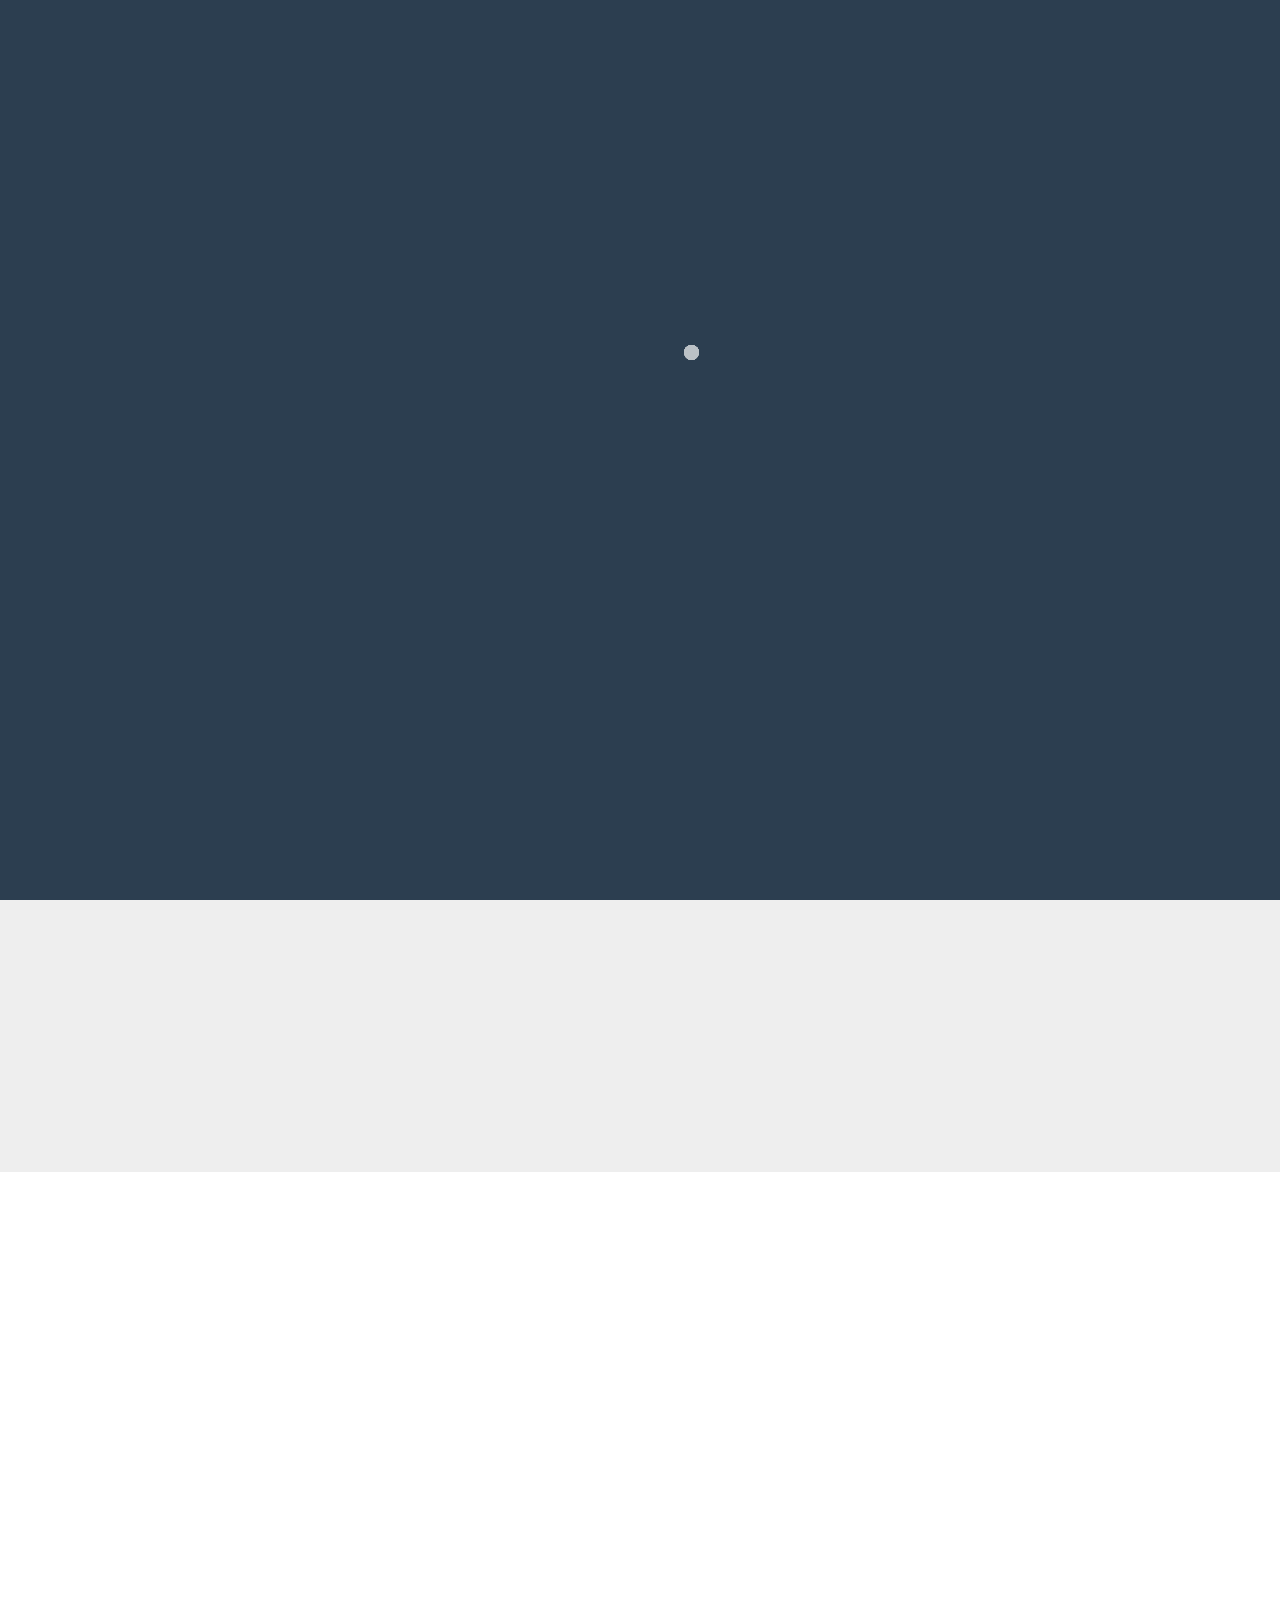
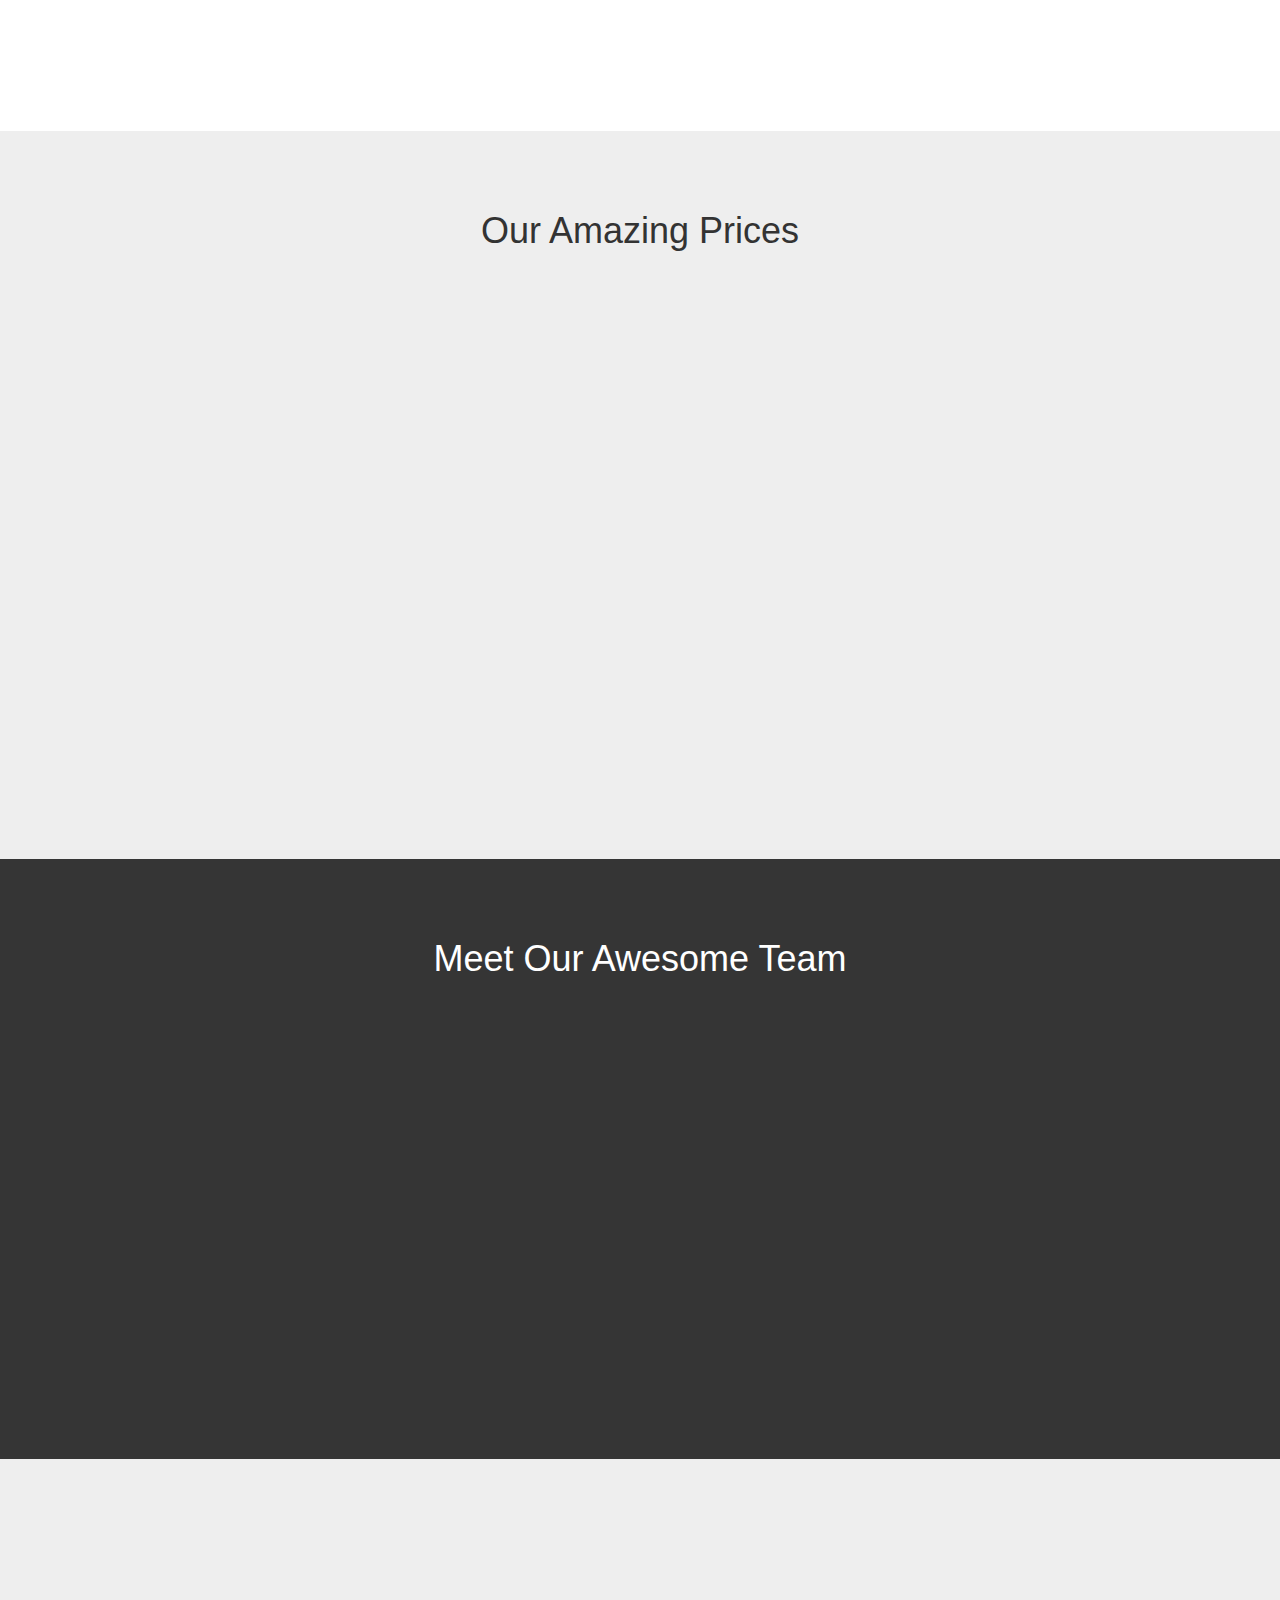
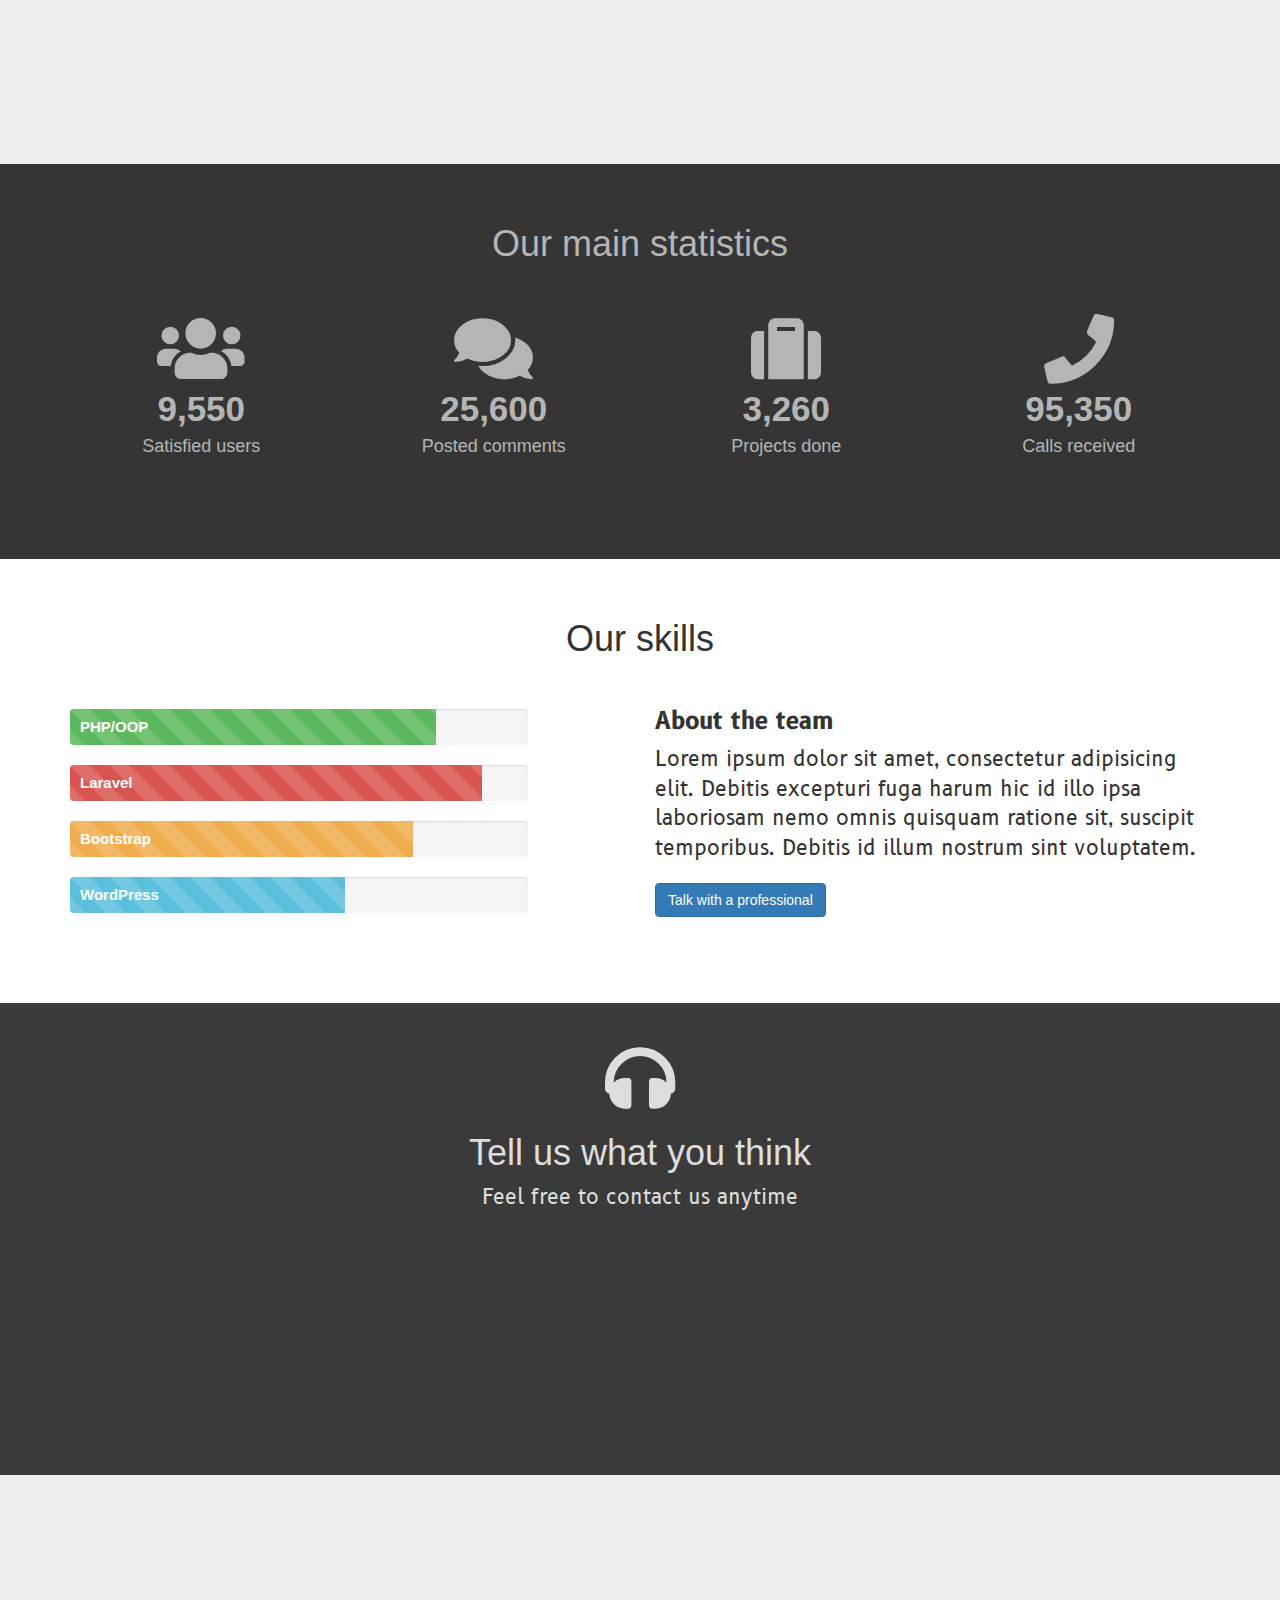
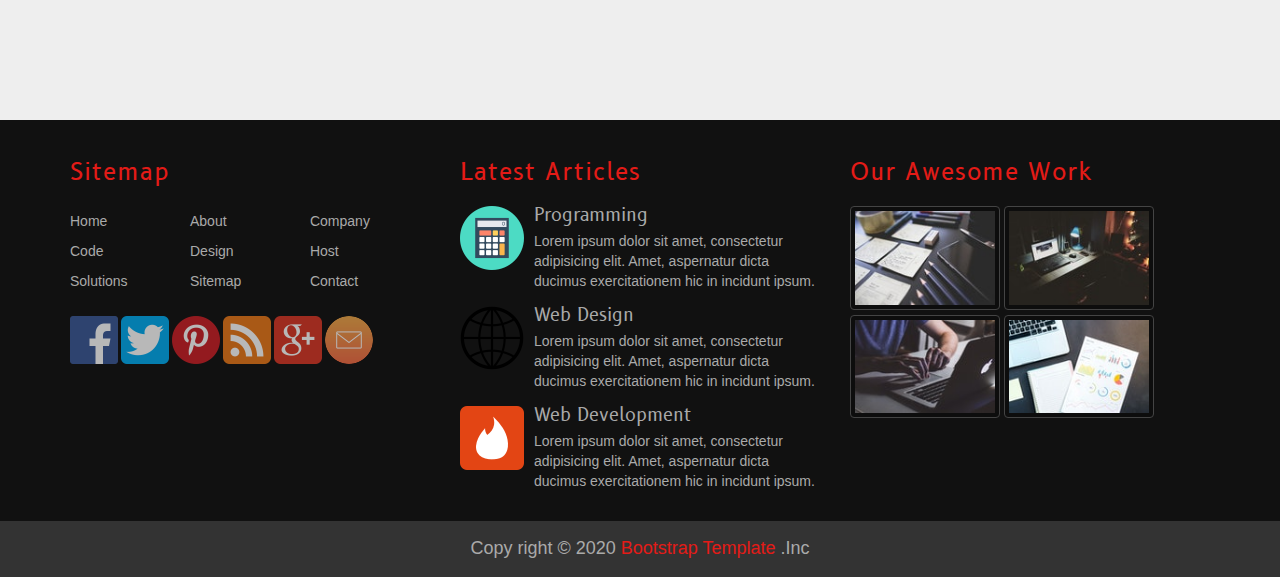
<file: index.html>
<!DOCTYPE html>
<html lang="en">
<head>
    <meta charset="UTF-8">
    <!--    IE compatibility meta-->
    <meta http-equiv="X-UA-Compatible" content="IE=edge">
    <!--    First mobile meta-->
    <meta name="viewport" content="width=device-width, initial-scale=1">
    <title>Home</title>
    <script src="js/html5shiv.min.js"></script>
    <script src="js/respond.min.js"></script>
    <link rel="stylesheet" href="css/bootstrap.css">
    <link rel="stylesheet" href="fontawesome-free-5.14.0-web/css/all.min.css">
    <link rel="stylesheet" href="css/styles.css">
<!--    <link rel="stylesheet" href="css/bootstrap-rtl.css">-->
    <link rel="stylesheet" href="css/default_theme.css">
    <link rel="stylesheet" href="css/hover.css">
    <link rel="stylesheet" href="css/animate.css">
    <link rel="stylesheet" href="https://fonts.googleapis.com/css2?family=B612&display=swap">
</head>
<body>

<!-- Start Section Tool Box-->

<section class="option-box">
    <div class="color-option">
        <h4>Color Options</h4>
        <ul class="list-unstyled">
            <li data-value="css/default_theme.css"></li>
            <li data-value="css/purple_theme.css"></li>
            <li data-value="css/blue_theme.css"></li>
            <li data-value="css/yellow_theme.css"></li>
        </ul>
    </div>
    <i class="fa fa-palette fa-3x gear-check"></i>
</section>

<!-- End Section Tool Box-->

<!-- Start our nav bar -->
<nav class="navbar navbar-inverse navbar-fixed-top">
    <div class="container">
        <!-- Brand and toggle get grouped for better mobile display -->
        <div class="navbar-header">
            <button type="button" class="navbar-toggle collapsed" data-toggle="collapse"
                    data-target="#ournavbar" aria-expanded="false">
                <span class="sr-only">Toggle navigation</span>
                <span class="icon-bar"></span>
                <span class="icon-bar"></span>
                <span class="icon-bar"></span>
            </button>
            <a class="navbar-brand hvr-grow-rotate" href="#">Abdo <span>Inc.</span></a>
        </div>
        <!-- Collect the nav links, forms, and other content for toggling -->
        <div class="collapse navbar-collapse" id="ournavbar">
            <ul class="nav navbar-nav navbar-right">
                <li class="active"><a href="#">Home<span class="sr-only">(current)</span></a></li>
                <li><a href="about.html">About</a></li>
                <li><a href="faq.html">FAQ</a></li>
                <li class="dropdown">
                    <a href="#" class="dropdown-toggle" data-toggle="dropdown" role="button" aria-haspopup="true"
                       aria-expanded="false">Services<span class="caret"></span></a>
                    <ul class="dropdown-menu">
                        <li><a href="#">Programming</a></li>
                        <li><a href="#">Web Design</a></li>
                        <li><a href="#">Desktop</a></li>
                        <li role="separator" class="divider"></li>
                        <li><a href="#">Web Hosting</a></li>
                    </ul>
                </li>
                <li><a href="#">Map</a></li>
                <li><a href="#">Contact</a></li>
            </ul>
        </div>
    </div>
</nav>
<!-- End our nav bar -->

<!-- Start Carousel -->
<div id="myslider" class="carousel slide hidden-xs" data-ride="carousel">
    <!-- Indicators -->
    <ol class="carousel-indicators hidden-xs">
        <li data-target="#myslider" data-slide-to="0" class="active"></li>
        <li data-target="#myslider" data-slide-to="1"></li>
        <li data-target="#myslider" data-slide-to="2"></li>
        <li data-target="#myslider" data-slide-to="3"></li>
    </ol>

    <div class="carousel-inner" role="listbox">
        <div class="item active">
            <img src="images/1.jpg" width="1920" height="500" alt="Pic 1">
            <div class="carousel-caption hidden-xs">
                <h1>Programming</h1>
                <p class="lead">Lorem ipsum dolor sit amet, consectetur adipisicing elit. Eveniet pariatur, placeat
                    quibusdam ratione
                    reiciendis vero. Ad alias culpa facere ipsam molestiae nihil nisi, quas qui. Amet distinctio illum
                    ipsum nostrum? Lorem ipsum dolor sit amet, consectetur adipisicing elit. Culpa debitis error
                    nesciunt praesentium rem! Adipisci cumque debitis dignissimos ipsa ipsam maxime nesciunt possimus,
                </p>
            </div>
        </div>
        <div class="item">
            <img src="images/2.jpg" width="1920" height="500" alt="Pic 2">
            <div class="carousel-caption hidden-xs">
                <h1>Web Design</h1>
                <p class="lead">Lorem ipsum dolor sit amet, consectetur adipisicing elit. Eveniet pariatur, placeat
                    quibusdam ratione
                    reiciendis vero. Ad alias culpa facere ipsam molestiae nihil nisi, quas qui. Amet distinctio illum
                    ipsum nostrum? Lorem ipsum dolor sit amet, consectetur adipisicing elit. Culpa debitis error
                    nesciunt praesentium rem! Adipisci cumque debitis dignissimos ipsa ipsam maxime nesciunt possimus,
                </p>
            </div>
        </div>
        <div class="item">
            <img src="images/3.jpg" width="1920" height="500" alt="Pic 3">
            <div class="carousel-caption hidden-xs">
                <h1>Desktop</h1>
                <p class="lead">Lorem ipsum dolor sit amet, consectetur adipisicing elit. Eveniet pariatur, placeat
                    quibusdam ratione
                    reiciendis vero. Ad alias culpa facere ipsam molestiae nihil nisi, quas qui. Amet distinctio illum
                    ipsum nostrum? Lorem ipsum dolor sit amet, consectetur adipisicing elit. Culpa debitis error
                    nesciunt praesentium rem! Adipisci cumque debitis dignissimos ipsa ipsam maxime nesciunt possimus,
                </p>
            </div>
        </div>
        <div class="item">
            <img src="images/4.jpg" width="1920" height="500" alt="Pic 4">
            <div class="carousel-caption hidden-xs">
                <h1>Web Hosting</h1>
                <p class="lead">Lorem ipsum dolor sit amet, consectetur adipisicing elit. Eveniet pariatur, placeat
                    quibusdam ratione
                    reiciendis vero. Ad alias culpa facere ipsam molestiae nihil nisi, quas qui. Amet distinctio illum
                    ipsum nostrum? Lorem ipsum dolor sit amet, consectetur adipisicing elit. Culpa debitis error
                    nesciunt praesentium rem! Adipisci cumque debitis dignissimos ipsa ipsam maxime nesciunt possimus,
                </p>
            </div>
        </div>
    </div>
    <a class="left carousel-control" href="#myslider" role="button" data-slide="prev">
        <span class="glyphicon glyphicon-chevron-left" aria-hidden="true"></span>
        <span class="sr-only">Previous</span>
    </a>
    <a class="right carousel-control" href="#myslider" role="button" data-slide="next">
        <span class="glyphicon glyphicon-chevron-right" aria-hidden="true"></span>
        <span class="sr-only">Next</span>
    </a>
</div>
<!-- End Carousel -->

<!-- Start section about -->

<section class="about text-center wow animate__bounceIn" data-wow-duration="2s" data-wow-offset="300"
         data-wow-iteration="5">
    <div class="container">
        <h1>Meet out template <span>Abdo Inc.</span></h1>
        <p class="lead">Hello let me introduce our new template Abdo Inc. created with all the love with <strong>bootstrap</strong>
            3.3.7</p>
    </div>
</section>

<!-- End section about -->

<!-- End section features -->

<section class="features text-center">
    <div class="container">
        <h2 class="h1">Our Features</h2>
        <div class="row">

            <div class="col-md-3 col-sm-6 col-xs-12 ">

                <div class="feat hvr-wobble-horizontal wow animate__bounceInLeft" data-wow-duration="2s"
                     data-wow-offset="200">
                    <span class="glyphicon glyphicon-ok" aria-hidden="true"></span>
                    <h4>100% responsive</h4>
                    <p>Lorem ipsum dolor sit amet, consectetur adipisicing elit. Aliquam architecto assumenda
                        dignissimos dolore eius ipsa, molestiae nisi nostrum obcaecati, praesentium ut veritatis.</p>
                </div>

            </div>

            <div class="col-md-3 col-sm-6 col-xs-12 ">

                <div class="feat hvr-buzz wow animate__bounceInUp" data-wow-duration="2s" data-wow-offset="200">
                    <span class="glyphicon glyphicon-thumbs-up" aria-hidden="true"></span>
                    <h4>Retina ready</h4>
                    <p>Lorem ipsum dolor sit amet, consectetur adipisicing elit. Aliquam architecto assumenda
                        dignissimos dolore eius ipsa, molestiae nisi nostrum obcaecati, praesentium ut veritatis.</p>
                </div>

            </div>

            <div class="col-md-3 col-sm-6 col-xs-12">

                <div class="feat wow animate__bounceInDown" data-wow-duration="2s" data-wow-offset="200">
                    <span class="glyphicon glyphicon-eye-open" aria-hidden="true"></span>
                    <h4>Awesome display</h4>
                    <p>Lorem ipsum dolor sit amet, consectetur adipisicing elit. Aliquam architecto assumenda
                        dignissimos dolore eius ipsa, molestiae nisi nostrum obcaecati, praesentium ut veritatis.</p>
                </div>

            </div>

            <div class="col-md-3 col-sm-6 col-xs-12 ">

                <div class="feat wow animate__bounceInRight" data-wow-duration="2s" data-wow-offset="200">
                    <span class="glyphicon glyphicon-pencil" aria-hidden="true"></span>
                    <h4>Well documented</h4>
                    <p>Lorem ipsum dolor sit amet, consectetur adipisicing elit. Aliquam architecto assumenda
                        dignissimos dolore eius ipsa, molestiae nisi nostrum obcaecati, praesentium ut veritatis.</p>
                </div>

            </div>
        </div>
    </div>
</section>

<!-- End section features -->

<!-- Start section Testimonials -->

<section class="testimonials text-center wow animate__flipInY" data-wow-duration="1s" data-wow-offset="400">

    <!-- start container -->

    <div class="container">
        <h2 class="h1">What our clients say </h2>

        <!-- Start Testimonials Carousel -->
        <div id="carousel_testimonials" class="carousel slide" data-ride="carousel">

            <div class="carousel-inner" role="listbox">
                <div class="item active">
                    <p class="lead">Lorem ipsum dolor sit amet, consectetur adipisicing elit. Eveniet pariatur, placeat
                        quibusdam ratione
                        reiciendis vero. Ad alias culpa facere ipsam molestiae nihil nisi, quas qui. Amet distinctio
                        illum
                        ipsum nostrum? Lorem ipsum dolor sit amet, consectetur adipisicing elit. Culpa debitis error
                        nesciunt praesentium rem! Adipisci cumque debitis dignissimos ipsa ipsam maxime nesciunt
                        possimus,
                    </p>
                    <span>Mostafa Hassan</span>
                </div>

                <div class="item">
                    <p class="lead">Lorem ipsum dolor sit amet, consectetur adipisicing elit. Eveniet pariatur, placeat
                        quibusdam ratione
                        reiciendis vero. Ad alias culpa facere ipsam molestiae nihil nisi, quas qui. Amet distinctio
                        illum
                        ipsum nostrum? Lorem ipsum dolor sit amet, consectetur adipisicing elit. Culpa debitis error
                        nesciunt praesentium rem! Adipisci cumque debitis dignissimos ipsa ipsam maxime nesciunt
                        possimus,</p>
                    <span>Omar Ashraf</span>

                </div>
                <div class="item">
                    <p class="lead">Lorem ipsum dolor sit amet, consectetur adipisicing elit. Eveniet pariatur, placeat
                        quibusdam ratione
                        reiciendis vero. Ad alias culpa facere ipsam molestiae nihil nisi, quas qui. Amet distinctio
                        illum
                        ipsum nostrum? Lorem ipsum dolor sit amet, consectetur adipisicing elit. Culpa debitis error
                        nesciunt praesentium rem! Adipisci cumque debitis dignissimos ipsa ipsam maxime nesciunt
                        possimus,</p>
                    <span>Khaled Mahmoud</span>

                </div>
                <div class="item">
                    <p class="lead">Lorem ipsum dolor sit amet, consectetur adipisicing elit. Eveniet pariatur, placeat
                        quibusdam ratione
                        reiciendis vero. Ad alias culpa facere ipsam molestiae nihil nisi, quas qui. Amet distinctio
                        illum
                        ipsum nostrum? Lorem ipsum dolor sit amet, consectetur adipisicing elit. Culpa debitis error
                        nesciunt praesentium rem! Adipisci cumque debitis dignissimos ipsa ipsam maxime nesciunt
                        possimus,</p>
                    <span>Sameh Galal</span>

                </div>
            </div>

            <!-- Indicators -->
            <ol class="carousel-indicators">
                <li data-target="#carousel_testimonials" data-slide-to="0" class="active">
                    <img src="images/avatar%201.png" width="74" height="74" alt="Mostafa">
                </li>
                <li data-target="#carousel_testimonials" data-slide-to="1">
                    <img src="images/avatar%202.png" width="74" height="74" alt="Omar">

                </li>
                <li data-target="#carousel_testimonials" data-slide-to="2">
                    <img src="images/avatar%203.jpg" width="74" height="74" alt="Khaled">

                </li>
                <li data-target="#carousel_testimonials" data-slide-to="3">
                    <img src="images/avatar%204.png" width="74" height="74" alt="Sameh">

                </li>
            </ol>
        </div> <!-- End Testimonials Carousel -->
    </div> <!-- End Container -->
</section>

<!-- End section Testimonials -->


<!-- Start section Price Table -->

<section class="price_table text-center">

    <div class="container">

        <h2 class="h1">Our Amazing Prices</h2>

        <div class="row" style="overflow: hidden">

            <div class="col-md-3 col-sm-6 col-xs-12 col-sm-6 col-xs-12 col-sm-6 col-xs-12">
                <div class="price_box wow animate__fadeInUp" data-wow-duration="2s" data-wow-offset="400">
                    <h2 class="text-primary">Hosting</h2>
                    <p class="center-block">$40</p>
                    <ul class="list-unstyled">
                        <li>Space: 30GB</li>
                        <li>Email : 20</li>
                        <li>Ips : 2 IP</li>
                        <li>Databases : 10</li>
                        <li>FTP Accounts : 5</li>
                    </ul>
                    <a class="btn btn-primary" href="">Order Now</a>
                </div>
            </div>

            <div class="col-md-3 col-sm-6 col-xs-12 col-sm-6 col-xs-12 col-sm-6 col-xs-12">
                <div class="price_box wow animate__fadeInDown" data-wow-duration="2s" data-wow-offset="400">
                    <h2 class="text-success">VPS</h2>
                    <p class="center-block">$50</p>
                    <ul class="list-unstyled">
                        <li>Space: 50GB</li>
                        <li>Email : 40</li>
                        <li>Ips : 5 IP</li>
                        <li>Databases : 20</li>
                        <li>FTP Accounts : 10</li>
                    </ul>
                    <a class="btn btn-success" href="">Order Now</a>
                </div>
            </div>

            <div class="col-md-3 col-sm-6 col-xs-12 col-sm-6 col-xs-12 col-sm-6 col-xs-12">
                <div class="price_box wow animate__fadeInUp" data-wow-duration="2s" data-wow-offset="400">
                    <h2 class="text-info">Dedicated</h2>
                    <p class="center-block">$70</p>
                    <ul class="list-unstyled">
                        <li>Space: 80GB</li>
                        <li>Email : 40</li>
                        <li>Ips : 8</li>
                        <li>Databases : 30</li>
                        <li>FTP Accounts : 20</li>
                    </ul>
                    <a class="btn btn-info" href="">Order Now</a>
                </div>
            </div>

            <div class="col-md-3 col-sm-6 col-xs-12 col-sm-6 col-xs-12 col-sm-6 col-xs-12">
                <div class="price_box wow animate__fadeInDown" data-wow-duration="2s" data-wow-offset="400">
                    <h2 class="text-danger">Cloud</h2>
                    <p class="center-block">$90</p>
                    <ul class="list-unstyled">
                        <li>Space: 90GB</li>
                        <li>Email : 20</li>
                        <li>Ips : 10 IP</li>
                        <li>Databases : 50</li>
                        <li>FTP Accounts : 50</li>
                    </ul>
                    <a class="btn btn-danger" href="">Order Now</a>
                </div>
            </div>

        </div>


    </div>

</section>

<!-- End section Price Table -->

<!-- Start section Our Team -->

<section class="our_team text-center">
    <div class="team">
        <div class="container">
            <h2 class="h1">Meet Our Awesome Team</h2>
            <div class="row">
                <div class="col-md-3 col-sm-6 col-xs-12 col-sm-6 col-xs-12">
                    <div class="person wow animate__pulse" data-wow-duration="1.5s" data-wow-offset="400">
                        <img class="img-circle" src="images/closeup.jpg" width="200" height="200" alt="closeup Coyer">
                        <h3>closeup Coyer</h3>
                        <p>Lorem ipsum dolor sit amet, consectetur adipisicing elit. Aperiam corporis</p>
                        <i class="fab fa-facebook-square fa-lg"></i>
                        <i class="fab fa-google-plus-square fa-lg"></i>
                        <i class="fab fa-twitter-square fa-lg"></i>
                        <i class="fab fa-youtube-square fa-lg"></i>
                    </div>
                </div>
                <div class="col-md-3 col-sm-6 col-xs-12 col-sm-6 col-xs-12">
                    <div class="person wow animate__pulse" data-wow-duration="1.5s" data-wow-offset="400">
                        <img class="img-circle" src="images/shady.jpg" width="200" height="200" alt="shady Srour">
                        <h3>shady Srour</h3>
                        <p>Lorem ipsum dolor sit amet, consectetur adipisicing elit. Aperiam corporis</p>
                        <i class="fab fa-facebook-square fa-lg"></i>
                        <i class="fab fa-google-plus-square fa-lg"></i>
                        <i class="fab fa-twitter-square fa-lg"></i>
                        <i class="fab fa-youtube-square fa-lg"></i>
                    </div>
                </div>
                <div class="col-md-3 col-sm-6 col-xs-12 col-sm-6 col-xs-12">
                    <div class="person wow animate__pulse" data-wow-duration="1.5s" data-wow-offset="400">
                        <img class="img-circle" src="images/scarlett.jpg" width="200" height="200"
                             alt="scarlett johanson">
                        <h3>scarlett johanson</h3>
                        <p>Lorem ipsum dolor sit amet, consectetur adipisicing elit. Aperiam corporis</p>
                        <i class="fab fa-facebook-square fa-lg"></i>
                        <i class="fab fa-google-plus-square fa-lg"></i>
                        <i class="fab fa-twitter-square fa-lg"></i>
                        <i class="fab fa-youtube-square fa-lg"></i>
                    </div>
                </div>
                <div class="col-md-3 col-sm-6 col-xs-12 col-sm-6 col-xs-12">
                    <div class="person wow animate__pulse" data-wow-duration="1.5s" data-wow-offset="400">
                        <img class="img-circle" src="images/micheal.jpg" width="200" height="200" alt="micheal Angelo">
                        <h3>micheal Angelo</h3>
                        <p>Lorem ipsum dolor sit amet, consectetur adipisicing elit. Aperiam corporis</p>
                        <i class="fab fa-facebook-square fa-lg"></i>
                        <i class="fab fa-google-plus-square fa-lg"></i>
                        <i class="fab fa-twitter-square fa-lg"></i>
                        <i class="fab fa-youtube-square fa-lg"></i>
                    </div>
                </div>
            </div>
        </div>

    </div>
</section>

<!-- End section Our Team -->


<!-- Start section Subscribe -->

<section class="subscribe text-center" style="overflow: hidden">
    <div class="container wow animate__fadeInUp" data-wow-duration="1s" data-wow-offset="200">
        <h2 class="h1">Keep In Touch</h2>
        <p class="lead">Sign up for newsletter, Don't worry about spam we hate it too.</p>
        <form action="" class="form-inline">
            <input type="text" class="form-control input-lg" placeholder="Type your email">
            <button class="btn btn-danger btn-lg"><i class="fa fa-edit fa-lg"></i>Subscribe</button>
        </form>
    </div>
</section>


<!-- End section Subscribe -->


<!-- Start section Statistics -->

<section class="statistics text-center">
    <div class="data">
        <div class="container">
            <h2 class="h1">Our main statistics</h2>

            <div class="row">
                <div class="col-md-3 col-sm-6 col-xs-12">
                    <div class="stats">
                        <i class="fa fa-users fa-5x"></i>
                        <p>9,550</p>
                        <span>Satisfied users</span>
                    </div>
                </div>
                <div class="col-md-3 col-sm-6 col-xs-12">
                    <div class="stats">
                        <i class="fa fa-comments fa-5x"></i>
                        <p>25,600</p>
                        <span>Posted comments</span>
                    </div>
                </div>
                <div class="col-md-3 col-sm-6 col-xs-12">
                    <div class="stats">
                        <i class="fa fa-suitcase fa-5x"></i>
                        <p>3,260</p>
                        <span>Projects done</span>
                    </div>
                </div>
                <div class="col-md-3 col-sm-6 col-xs-12">
                    <div class="stats">
                        <i class="fa fa-phone fa-5x"></i>
                        <p>95,350</p>
                        <span>Calls received</span>
                    </div>
                </div>
            </div>
        </div>
    </div>
</section>

<!-- End section Statistics -->


<!-- Start section Our Skills -->

<section class="our-skills">
    <div class="container">
        <h2 class="text-center h1">Our skills</h2>
        <div class="row">
            <!-- Start Progress Skills -->
            <div class="col-md-5">
                <div class="skill-progress">
                    <div class="progress">
                        <div class="progressbar progress-bar-success progress-bar-striped" role="progressbar"
                             aria-valuenow="80" aria-valuemin="0" aria-valuemax="100" style="width: 80%">
                            PHP/OOP
                        </div>
                    </div>

                    <div class="progress">
                        <div class="progressbar progress-bar-danger progress-bar-striped" role="progressbar"
                             aria-valuenow="90" aria-valuemin="0" aria-valuemax="100" style="width: 90%">
                            Laravel
                        </div>
                    </div>

                    <div class="progress">
                        <div class="progressbar progress-bar-warning progress-bar-striped" role="progressbar"
                             aria-valuenow="75" aria-valuemin="0" aria-valuemax="100" style="width: 75%">
                            Bootstrap
                        </div>
                    </div>

                    <div class="progress">
                        <div class="progressbar progress-bar-info progress-bar-striped" role="progressbar"
                             aria-valuenow="60" aria-valuemin="0" aria-valuemax="100" style="width: 60%">
                            WordPress
                        </div>
                    </div>
                </div>
            </div>
            <!-- End Progress Skills -->

            <!-- Start Team info -->
            <div class="col-md-6 col-md-offset-1">
                <h3>About the team</h3>
                <p class="lead">Lorem ipsum dolor sit amet, consectetur adipisicing elit. Debitis excepturi fuga harum
                    hic id illo ipsa laboriosam nemo omnis quisquam ratione sit, suscipit temporibus. Debitis id illum
                    nostrum sint voluptatem.</p>
                <button type="button" class="btn btn-primary">Talk with a professional</button>
            </div>
            <!-- End Team info -->
        </div>
    </div>
</section>

<!-- End section Our Skills -->


<!-- Start Section Contact Us-->

<section class="contact-us text-center">
    <div class="fields">
        <div class="container">
            <div class="row">
                <i class="fa fa-headphones fa-5x"></i>
                <h2 class="h1">Tell us what you think</h2>
                <p class="lead"> Feel free to contact us anytime</p>

                <!--Start Contact Form-->
                <form action="" role="form">
                    <div class="col-md-6 wow animate__bounceInLeft" data-wow-duration="1s" data-wow-offset="300">
                        <div class="form-group">
                            <input type="text" class="form-control input-lg" placeholder="Username">
                        </div>

                        <div class="form-group">
                            <input type="text" class="form-control input-lg" placeholder="Email">
                        </div>

                        <div class="form-group">
                            <input type="text" class="form-control input-lg" placeholder="Phone">
                        </div>
                    </div>
                    <div class="col-md-6 wow animate__bounceInRight" data-wow-duration="1s" data-wow-offset="300">
                        <div class="form-group">
                            <textarea class="form-control input-lg" placeholder="Your message"></textarea>
                        </div>
                        <button type="button" class="bn btn-danger btn-lg btn-block">Contact Us</button>
                    </div>
                </form>

                <!--End Contact Form-->
            </div>
        </div>
    </div>
</section>

<!-- End Section Contact Us-->


<!-- Start Section Our Clients-->

<section class="our-clients">
    <div class="container">
        <div class="row">
            <ul class="list-unstyled">
                <li class="col-md-2 col-xs-4">
                    <img class="img-responsive center-block wow animate__bounceIn" src="images/our%20clients/cnn.png"
                         width="256" height="256" alt="cnn" data-wow-duration="1s"
                         data-wow-offset="200" data-wow-delay="0.5s">
                </li>
                <li class="col-md-2 col-xs-4">
                    <img class="img-responsive center-block wow animate__bounceIn" src="images/our%20clients/bbc.webp"
                         width="256" height="256" alt="wired"data-wow-duration="1s" data-wow-offset="200" data-wow-delay="1s"
                    >
                </li>
                <li class="col-md-2 col-xs-4">
                    <img class="img-responsive center-block wow animate__bounceIn" src="images/our%20clients/amazon.png"
                         width="256" height="256" alt="amazon" data-wow-duration="1s" data-wow-offset="200" data-wow-delay="1.5s"
                        >
                </li>
                <li class="col-md-2 col-xs-4">
                    <img class="img-responsive center-block wow animate__bounceIn" src="images/our%20clients/dell.png"
                         width="256" height="256" alt="dell" data-wow-duration="1s" data-wow-offset="200" data-wow-delay="2s"
                       >
                </li>
                <li class="col-md-2 col-xs-4">
                    <img class="img-responsive center-block wow animate__bounceIn" src="images/our%20clients/forbes.png"
                         width="256" height="256" alt="forbes" data-wow-duration="1s" data-wow-offset="200" data-wow-delay="2.5s"
                        >
                </li>
                <li class="col-md-2 col-xs-4">
                    <img class="img-responsive center-block wow animate__bounceIn" src="images/our%20clients/hbo.png"
                         width="256" height="256" alt="bbc" data-wow-duration="1s" data-wow-offset="200" data-wow-delay="3s"
                       >
                </li>
            </ul>
        </div>
    </div>
</section>

<!-- End Section Our Clients-->


<!-- Start Section Footer -->

<section class="footer">
    <div class="container">
        <div class="row">
            <div class="col-lg-4 col-md-6">
                <h3>Sitemap</h3>
                <ul class="list-unstyled three-columns">
                    <li>Home</li>
                    <li>About</li>
                    <li>Company</li>
                    <li>Code</li>
                    <li>Design</li>
                    <li>Host</li>
                    <li>Solutions</li>
                    <li>Sitemap</li>
                    <li>Contact</li>
                </ul>

                <ul class="list-unstyled social-links">
                    <li><img src="images/icons/facebook.png" width="48" height="48" alt="facebook"></li>
                    <li><img src="images/icons/twitter.png" width="48" height="48" alt="twitter"></li>
                    <li><img src="images/icons/pinterest.png" width="48" height="48" alt="pinterest"></li>
                    <li><img src="images/icons/rss.png" width="48" height="48" alt="rss"></li>
                    <li><img src="images/icons/googleplus.png" width="48" height="48" alt="googleplus"></li>
                    <li><img src="images/icons/email.png" width="48" height="48" alt="email"></li>
                </ul>

            </div>
            <div class="col-lg-4 col-md-6">
                <h3>Latest Articles</h3>
                <div class="media">
                    <div class="media-left">
                        <a href="#">
                            <img class="media-object" width="64" height="64" src="images/articles/calculator.png"
                                 alt="image 01">
                        </a>
                    </div>
                    <div class="media-body">
                        <h4 class="media-heading">Programming</h4>
                        Lorem ipsum dolor sit amet, consectetur adipisicing elit. Amet, aspernatur dicta ducimus
                        exercitationem hic in incidunt ipsum.
                    </div>
                </div>
                <div class="media">
                    <div class="media-left">
                        <a href="#">
                            <img class="media-object" width="64" height="64" src="images/articles/earth.png"
                                 alt="image 02">
                        </a>
                    </div>
                    <div class="media-body">
                        <h4 class="media-heading">Web Design</h4>
                        Lorem ipsum dolor sit amet, consectetur adipisicing elit. Amet, aspernatur dicta ducimus
                        exercitationem hic in incidunt ipsum.
                    </div>
                </div>
                <div class="media">
                    <div class="media-left">
                        <a href="#">
                            <img class="media-object" width="64" height="64" src="images/articles/tinder.png"
                                 alt="image 03">
                        </a>
                    </div>
                    <div class="media-body">
                        <h4 class="media-heading">Web Development</h4>
                        Lorem ipsum dolor sit amet, consectetur adipisicing elit. Amet, aspernatur dicta ducimus
                        exercitationem hic in incidunt ipsum.
                    </div>
                </div>

            </div>
            <div class="col-lg-4">
                <h3>Our Awesome Work</h3>
                <img class="img-thumbnail" src="images/work/image1.jpg" width="150" height="100" alt="image 01">
                <img class="img-thumbnail" src="images/work/image2.jpg" width="150" height="100" alt="image 02">
                <img class="img-thumbnail" src="images/work/image3.jpg" width="150" height="100" alt="image 03">
                <img class="img-thumbnail" src="images/work/image4.jpg" width="150" height="100" alt="image 04">
            </div>
        </div>
    </div>
    <div class="copyright text-center">
        Copy right &copy; 2020 <span>Bootstrap Template</span> .Inc
    </div>
</section>
<!-- End Section Footer -->

<!-- Start Section Loading-->

<section class="loading-overlay">
    <div class="sk-chase">
        <div class="sk-chase-dot"></div>
        <div class="sk-chase-dot"></div>
        <div class="sk-chase-dot"></div>
        <div class="sk-chase-dot"></div>
        <div class="sk-chase-dot"></div>
        <div class="sk-chase-dot"></div>
    </div>
</section>

<!-- End Section Loading -->

<!-- Start Scroll To Top -->

<div id="scroll-top">
    <i class="fa fa-chevron-up fa-3x"></i>
</div>

<!-- End Scroll To Top -->


<script src="js/jquery.js"></script>
<script src="js/bootstrap.min.js"></script>
<script src="js/plugins.js"></script>
<script src="js/wow.min.js"></script>
<script>new WOW().init();</script>
<script src="js/jquery.nicescroll.min.js"></script>
</body>
</html>
</file>
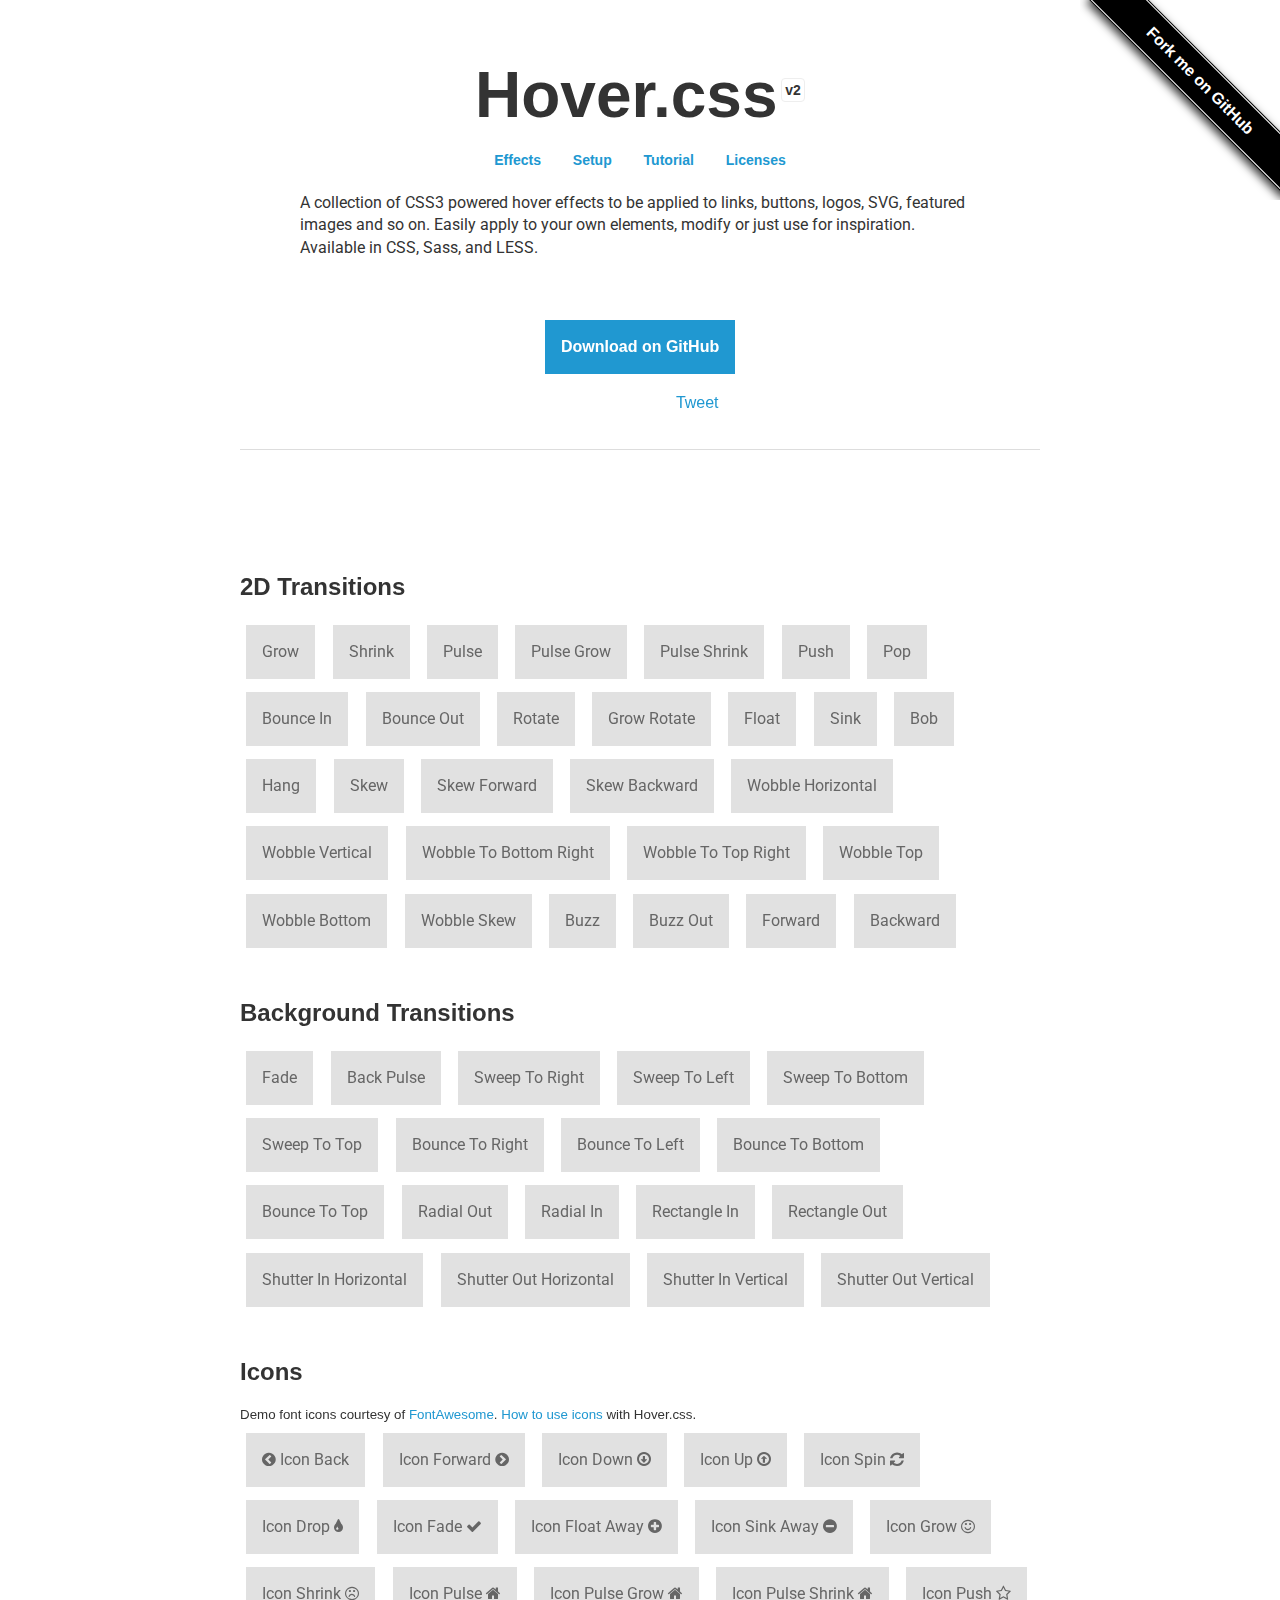
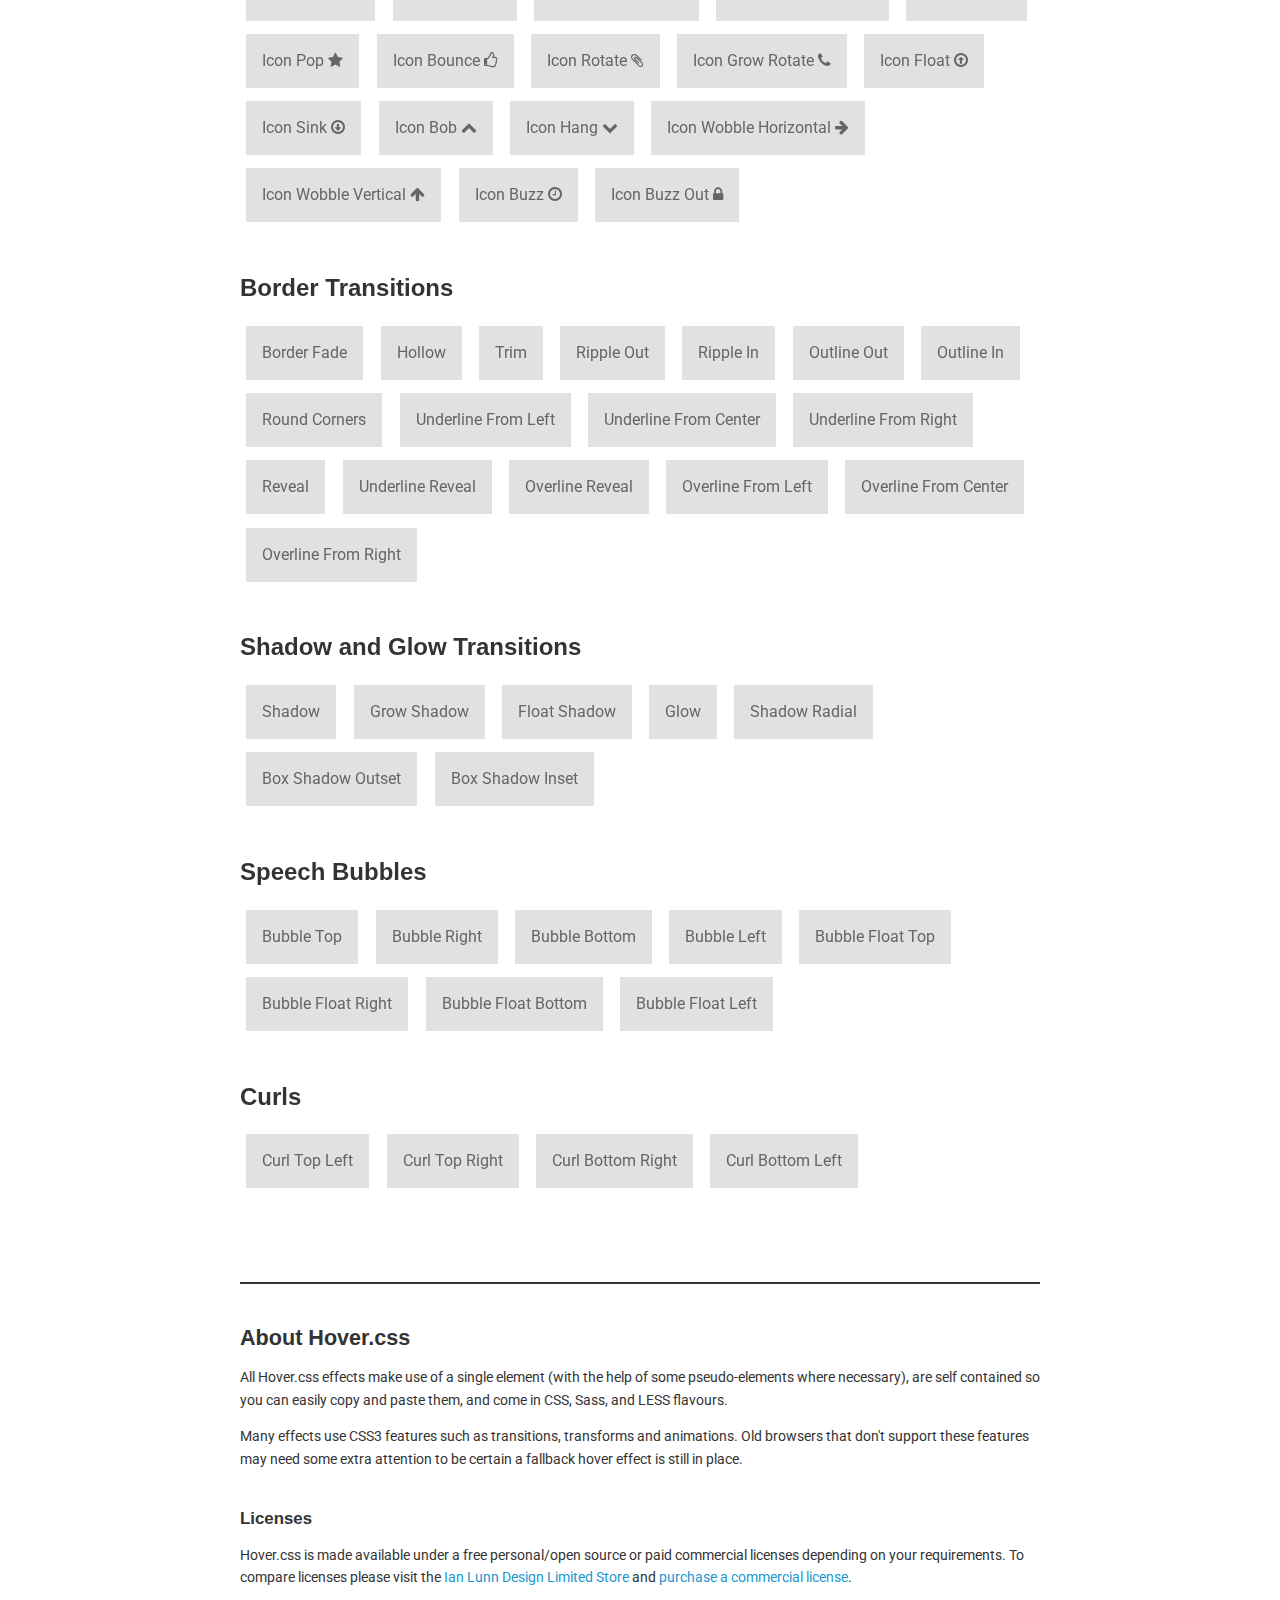
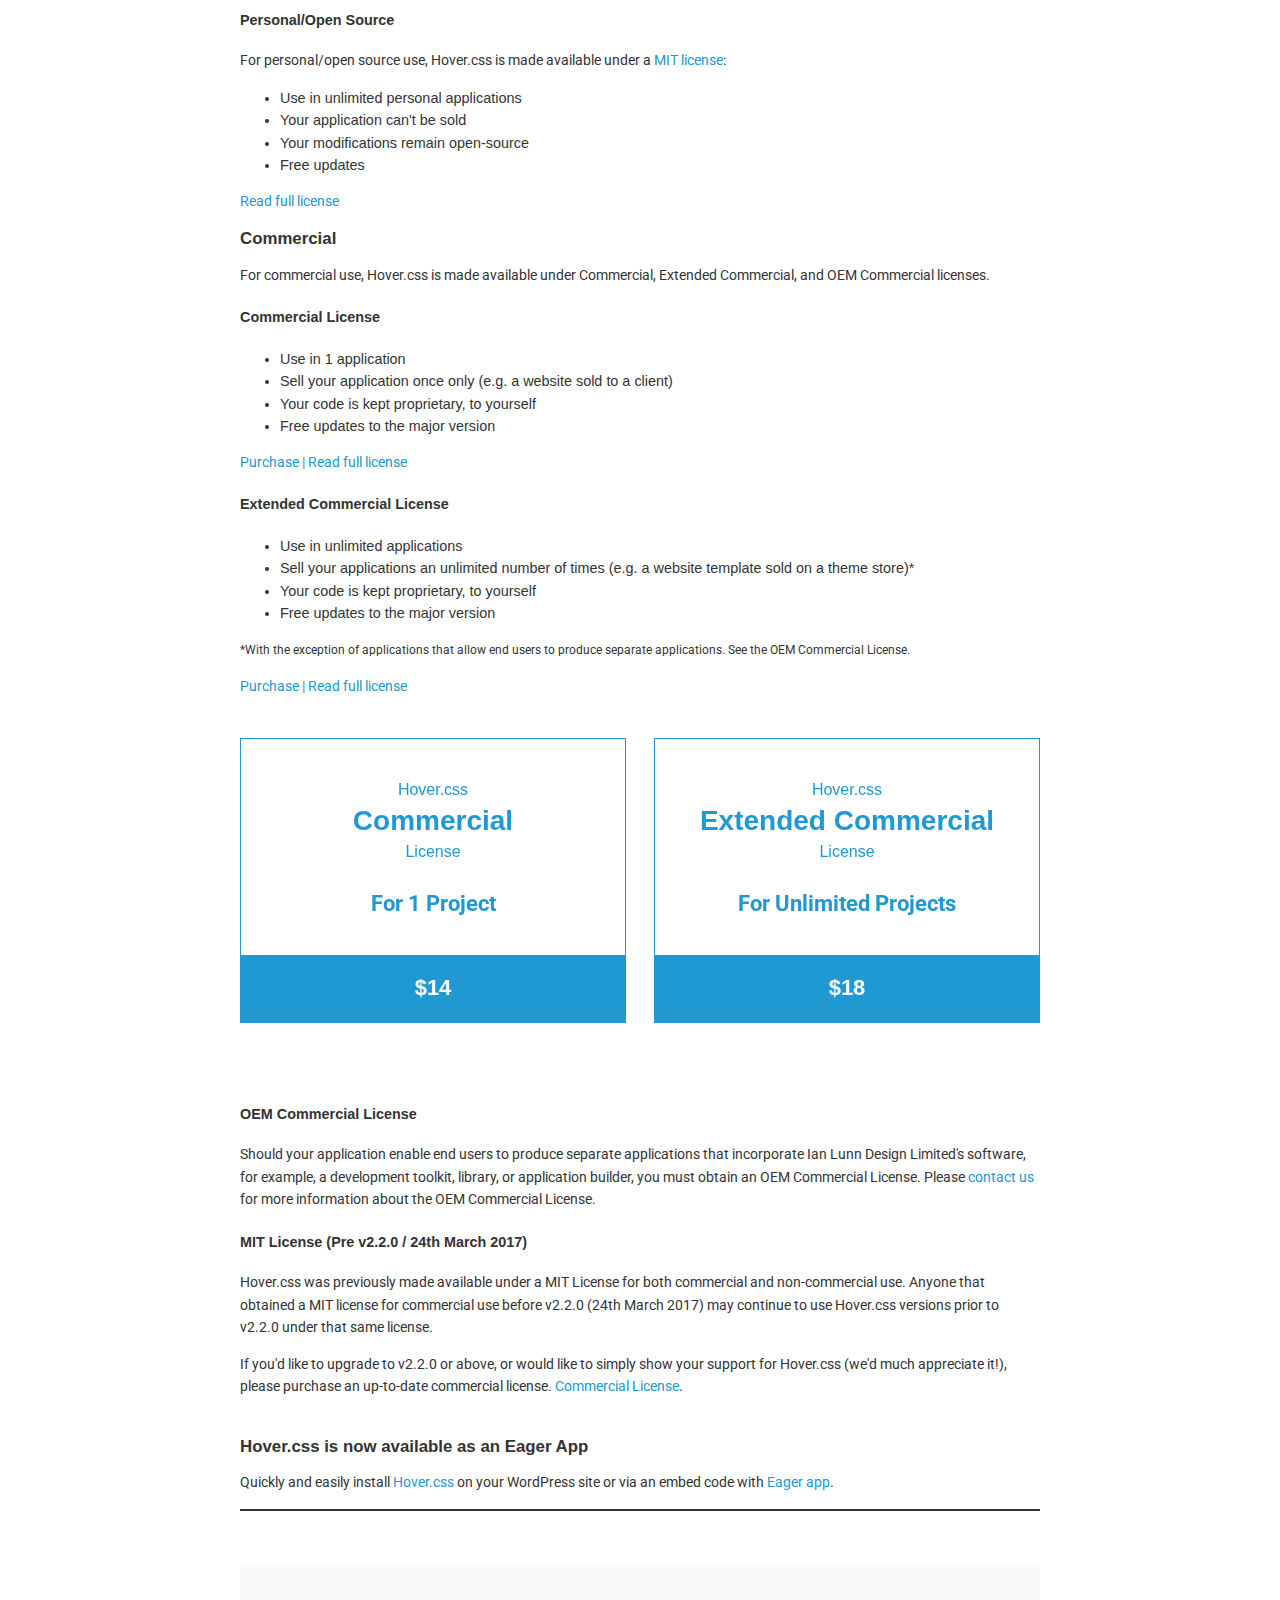
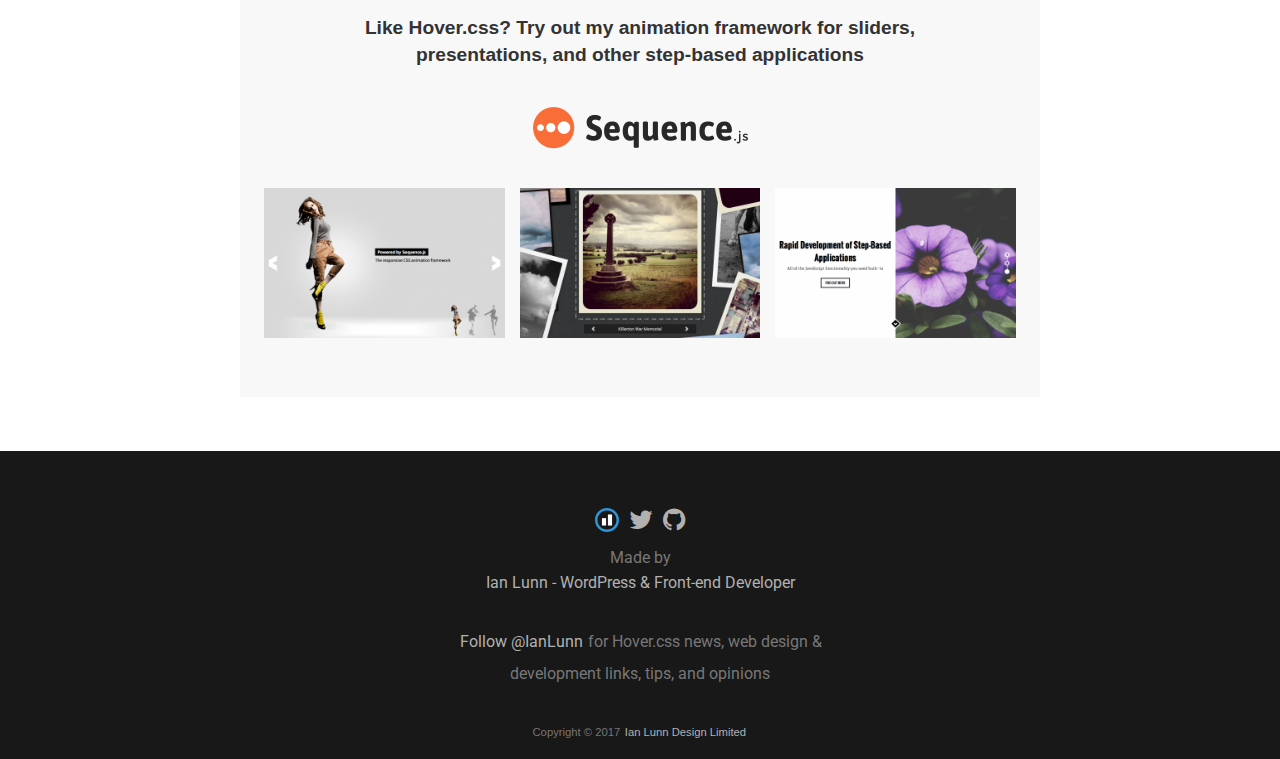
<file: Hover-master/index.html>
<!DOCTYPE html>
<html lang="en">
	<head>
		<meta charset="utf-8">
		<meta property="og:image" content="https://ianlunn.github.io/Hover/hover.jpg" />
		<meta property="og:site_name" content="Hover.css"/>
		<meta property="og:title" content="Hover.css - A collection of CSS3 powered hover effects" />
		<title>Hover.css - A collection of CSS3 powered hover effects</title>
		<link href="css/demo-page.css" rel="stylesheet" media="all">
		<link href="css/hover.css" rel="stylesheet" media="all">
		<link href="https://maxcdn.bootstrapcdn.com/font-awesome/4.2.0/css/font-awesome.min.css" rel="stylesheet" media="all">
	</head>
	<body>

		<!--[if lt IE 10]>
		<p class="browsehappy">You are using an <strong>outdated</strong> browser. Please <a href="https://browsehappy.com/">upgrade your browser</a> to improve your experience.</p>
		<![endif]-->

		<div class="main">
			<span id="forkongithub"><a href="https://github.com/IanLunn/Hover">Fork me on GitHub</a></span>

			<h1>Hover.css <a href="https://github.com/IanLunn/Hover/releases" class="sup" title="View release history">v2</a></h1>

			<nav>
				<ul>
					<li><a href="#effects" title="Effects">Effects</a></li>
					<li><a href="https://github.com/IanLunn/Hover/blob/master/README.md#hovercss" title="Setup">Setup</a></li>
					<li><a href="https://ianlunn.co.uk/articles/hover-css-tutorial-introduction/" title="hover.css Tutorial and Introduction">Tutorial</a></li>
					<li><a href="#licenses" title="Licenses">Licenses</a></li>
				</ul>
			</nav>

			<p class="intro">A collection of CSS3 powered hover effects to be applied to links, buttons, logos, SVG, featured images and so on. Easily apply to your own elements, modify or just use for inspiration. Available in CSS, Sass, and LESS.</p>

			<div class="download aligncenter">
				<a class="button cta hvr-float-shadow" href="https://github.com/IanLunn/Hover">Download on GitHub</a>
			</div>

			<div class="social aligncenter">
				<div class="social-button">
					<iframe src="https://ghbtns.com/github-btn.html?user=IanLunn&repo=Hover&type=watch&count=true" allowtransparency="true" frameborder="0" scrolling="0" width="110" height="20"></iframe>
				</div>

				<div class="social-button">
					<a href="https://twitter.com/share" class="twitter-share-button" data-related="IanLunn" data-dnt="true">Tweet</a>
				</div>
			</div>

			<hr />
			<br />

			<script async type="text/javascript" src="//cdn.carbonads.com/carbon.js?serve=CKYIE23M&placement=ianlunncouk" id="_carbonads_js"></script>

			<div id="effects" class="effects">

				<h2>2D Transitions</h2>

				<a href="#" class="hvr-grow">Grow</a>
				<a href="#" class="hvr-shrink">Shrink</a>
				<a href="#" class="hvr-pulse">Pulse</a>
				<a href="#" class="hvr-pulse-grow">Pulse Grow</a>
				<a href="#" class="hvr-pulse-shrink">Pulse Shrink</a>
				<a href="#" class="hvr-push">Push</a>
				<a href="#" class="hvr-pop">Pop</a>
				<a href="#" class="hvr-bounce-in">Bounce In</a>
				<a href="#" class="hvr-bounce-out">Bounce Out</a>
				<a href="#" class="hvr-rotate">Rotate</a>
				<a href="#" class="hvr-grow-rotate">Grow Rotate</a>
				<a href="#" class="hvr-float">Float</a>
				<a href="#" class="hvr-sink">Sink</a>
				<a href="#" class="hvr-bob">Bob</a>
				<a href="#" class="hvr-hang">Hang</a>
				<a href="#" class="hvr-skew">Skew</a>
				<a href="#" class="hvr-skew-forward">Skew Forward</a>
				<a href="#" class="hvr-skew-backward">Skew Backward</a>
				<a href="#" class="hvr-wobble-horizontal">Wobble Horizontal</a>
				<a href="#" class="hvr-wobble-vertical">Wobble Vertical</a>
				<a href="#" class="hvr-wobble-to-bottom-right">Wobble To Bottom Right</a>
				<a href="#" class="hvr-wobble-to-top-right">Wobble To Top Right</a>
				<a href="#" class="hvr-wobble-top">Wobble Top</a>
				<a href="#" class="hvr-wobble-bottom">Wobble Bottom</a>
				<a href="#" class="hvr-wobble-skew">Wobble Skew</a>
				<a href="#" class="hvr-buzz">Buzz</a>
				<a href="#" class="hvr-buzz-out">Buzz Out</a>
				<a href="#" class="hvr-forward">Forward</a>
				<a href="#" class="hvr-backward">Backward</a>


				<h2>Background Transitions</h2>

				<a href="#" class="hvr-fade">Fade</a>
				<a href="#" class="hvr-back-pulse">Back Pulse</a>
				<a href="#" class="hvr-sweep-to-right">Sweep To Right</a>
				<a href="#" class="hvr-sweep-to-left">Sweep To Left</a>
				<a href="#" class="hvr-sweep-to-bottom">Sweep To Bottom</a>
				<a href="#" class="hvr-sweep-to-top">Sweep To Top</a>
				<a href="#" class="hvr-bounce-to-right">Bounce To Right</a>
				<a href="#" class="hvr-bounce-to-left">Bounce To Left</a>
				<a href="#" class="hvr-bounce-to-bottom">Bounce To Bottom</a>
				<a href="#" class="hvr-bounce-to-top">Bounce To Top</a>
				<a href="#" class="hvr-radial-out">Radial Out</a>
				<a href="#" class="hvr-radial-in">Radial In</a>
				<a href="#" class="hvr-rectangle-in">Rectangle In</a>
				<a href="#" class="hvr-rectangle-out">Rectangle Out</a>
				<a href="#" class="hvr-shutter-in-horizontal">Shutter In Horizontal</a>
				<a href="#" class="hvr-shutter-out-horizontal">Shutter Out Horizontal</a>
				<a href="#" class="hvr-shutter-in-vertical">Shutter In Vertical</a>
				<a href="#" class="hvr-shutter-out-vertical">Shutter Out Vertical</a>


				<h2>Icons</h2>

				<small>Demo font icons courtesy of <a href="https://fortawesome.github.io/Font-Awesome/">FontAwesome</a>. <a href="https://github.com/IanLunn/Hover/#using-icon-effects">How to use icons</a> with Hover.css.</small>

				<a href="#" class="hvr-icon-back">
					<i class="fa fa-chevron-circle-left hvr-icon"></i> Icon Back
				</a>
				<a href="#" class="hvr-icon-forward">
					Icon Forward
					<i class="fa fa-chevron-circle-right hvr-icon"></i>
				</a>
				<a href="#" class="hvr-icon-down">
					Icon Down <i class="fa fa-arrow-circle-o-down hvr-icon"></i>
				</a>
				<a href="#" class="hvr-icon-up">
					Icon Up <i class="fa fa-arrow-circle-o-up hvr-icon"></i>
				</a>
				<a href="#" class="hvr-icon-spin">
					Icon Spin <i class="fa fa-refresh hvr-icon"></i>
				</a>
				<a href="#" class="hvr-icon-drop">
					Icon Drop <i class="fa fa-tint hvr-icon"></i>
				</a>
				<a href="#" class="hvr-icon-fade">
					Icon Fade <i class="fa fa-check hvr-icon"></i>
				</a>
				<a href="#" class="hvr-icon-float-away">
					Icon Float Away <i class="fa fa-plus-circle hvr-icon"></i>
				</a>
				<a href="#" class="hvr-icon-sink-away">
					Icon Sink Away <i class="fa fa-minus-circle hvr-icon"></i>
				</a>
				<a href="#" class="hvr-icon-grow">
					Icon Grow <i class="fa fa-smile-o hvr-icon"></i>
				</a>
				<a href="#" class="hvr-icon-shrink">
					Icon Shrink <i class="fa fa-frown-o hvr-icon"></i>
				</a>
				<a href="#" class="hvr-icon-pulse">
					Icon Pulse <i class="fa fa-home hvr-icon"></i>
				</a>
				<a href="#" class="hvr-icon-pulse-grow">
					Icon Pulse Grow <i class="fa fa-home hvr-icon"></i>
				</a>
				<a href="#" class="hvr-icon-pulse-shrink">
					Icon Pulse Shrink <i class="fa fa-home hvr-icon"></i>
				</a>
				<a href="#" class="hvr-icon-push">
					Icon Push <i class="fa fa-star-o hvr-icon"></i>
				</a>
				<a href="#" class="hvr-icon-pop">
					Icon Pop <i class="fa fa-star hvr-icon"></i>
				</a>
				<a href="#" class="hvr-icon-bounce">
					Icon Bounce <i class="fa fa-thumbs-o-up hvr-icon"></i>
				</a>
				<a href="#" class="hvr-icon-rotate">
					Icon Rotate <i class="fa fa-paperclip hvr-icon"></i>
				</a>
				<a href="#" class="hvr-icon-grow-rotate">
					Icon Grow Rotate <i class="fa fa-phone hvr-icon"></i>
				</a>
				<a href="#" class="hvr-icon-float">
					Icon Float <i class="fa fa-arrow-circle-o-up hvr-icon"></i>
				</a>
				<a href="#" class="hvr-icon-sink">
					Icon Sink <i class="fa fa-arrow-circle-o-down hvr-icon"></i>
				</a>
				<a href="#" class="hvr-icon-bob">
					Icon Bob <i class="fa fa-chevron-up hvr-icon"></i>
				</a>
				<a href="#" class="hvr-icon-hang">
					Icon Hang <i class="fa fa-chevron-down hvr-icon"></i>
				</a>
				<a href="#" class="hvr-icon-wobble-horizontal">
					Icon Wobble Horizontal <i class="fa fa-arrow-right hvr-icon"></i>
				</a>
				<a href="#" class="hvr-icon-wobble-vertical">
					Icon Wobble Vertical <i class="fa fa-arrow-up hvr-icon"></i>
				</a>
				<a href="#" class="hvr-icon-buzz">
					Icon Buzz <i class="fa fa-clock-o hvr-icon"></i>
				</a>
				<a href="#" class="hvr-icon-buzz-out">
					Icon Buzz Out <i class="fa fa-lock hvr-icon"></i>
				</a>


				<h2>Border Transitions</h2>

				<a href="#" class="hvr-border-fade">Border Fade</a>
				<a href="#" class="hvr-hollow">Hollow</a>
				<a href="#" class="hvr-trim">Trim</a>
				<a href="#" class="hvr-ripple-out">Ripple Out</a>
				<a href="#" class="hvr-ripple-in">Ripple In</a>
				<a href="#" class="hvr-outline-out">Outline Out</a>
				<a href="#" class="hvr-outline-in">Outline In</a>
				<a href="#" class="hvr-round-corners">Round Corners</a>
				<a href="#" class="hvr-underline-from-left">Underline From Left</a>
				<a href="#" class="hvr-underline-from-center">Underline From Center</a>
				<a href="#" class="hvr-underline-from-right">Underline From Right</a>
				<a href="#" class="hvr-reveal">Reveal</a>
				<a href="#" class="hvr-underline-reveal">Underline Reveal</a>
				<a href="#" class="hvr-overline-reveal">Overline Reveal</a>
				<a href="#" class="hvr-overline-from-left">Overline From Left</a>
				<a href="#" class="hvr-overline-from-center">Overline From Center</a>
				<a href="#" class="hvr-overline-from-right">Overline From Right</a>


				<h2>Shadow and Glow Transitions</h2>

				<a href="#" class="hvr-shadow">Shadow</a>
				<a href="#" class="hvr-grow-shadow">Grow Shadow</a>
				<a href="#" class="hvr-float-shadow">Float Shadow</a>
				<a href="#" class="hvr-glow">Glow</a>
				<a href="#" class="hvr-shadow-radial">Shadow Radial</a>
				<a href="#" class="hvr-box-shadow-outset">Box Shadow Outset</a>
				<a href="#" class="hvr-box-shadow-inset">Box Shadow Inset</a>


				<h2>Speech Bubbles</h2>

				<a href="#" class="hvr-bubble-top">Bubble Top</a>
				<a href="#" class="hvr-bubble-right">Bubble Right</a>
				<a href="#" class="hvr-bubble-bottom">Bubble Bottom</a>
				<a href="#" class="hvr-bubble-left">Bubble Left</a>
				<a href="#" class="hvr-bubble-float-top">Bubble Float Top</a>
				<a href="#" class="hvr-bubble-float-right">Bubble Float Right</a>
				<a href="#" class="hvr-bubble-float-bottom">Bubble Float Bottom</a>
				<a href="#" class="hvr-bubble-float-left">Bubble Float Left</a>


				<h2>Curls</h2>

				<a href="#" class="hvr-curl-top-left">Curl Top Left</a>
				<a href="#" class="hvr-curl-top-right">Curl Top Right</a>
				<a href="#" class="hvr-curl-bottom-right">Curl Bottom Right</a>
				<a href="#" class="hvr-curl-bottom-left">Curl Bottom Left</a>
			</div>


			<div class="footer">
				<div class="about">
					<h2>About Hover.css</h2>

					<p>All Hover.css effects make use of a single element (with the help of some pseudo-elements where necessary), are self contained so you can easily copy and paste them, and come in CSS, Sass, and LESS flavours.</p>

					<p>Many effects use CSS3 features such as transitions, transforms and animations. Old browsers that don't support these features may need some extra attention to be certain a fallback hover effect is still in place.</p>

					<br />
					<h3 id="licenses">Licenses</h3>

					<p>Hover.css is made available under a free personal/open source or paid commercial licenses depending on your requirements. To compare licenses please visit the <a href="https://ianlunn.co.uk/store/licenses/">Ian Lunn Design Limited Store</a> and <a href="https://ianlunn.co.uk/store/hover-css/">purchase a commercial license</a>.</p>

					<h4 id="personal">Personal/Open Source</h4>

					<p>For personal/open source use, Hover.css is made available under a <a href="https://opensource.org/licenses/MIT">MIT license</a>:</p>

					<ul>
						<li>Use in unlimited personal applications</li>
						<li>Your application can't be sold</li>
						<li>Your modifications remain open-source</li>
						<li>Free updates</li>
					</ul>

					<p><a href="https://ianlunn.co.uk/store/licenses/personal/">Read full license</a></p>

					<h3 id="commercial-licenses">Commercial</h3>

					<p>For commercial use, Hover.css is made available under Commercial, Extended Commercial, and OEM Commercial licenses.</p>

					<h4 id="commercial">Commercial License</h4>

					<ul>
						<li>Use in 1 application</li>
						<li>Sell your application once only (e.g. a website sold to a client)</li>
						<li>Your code is kept proprietary, to yourself</li>
						<li>Free updates to the major version</li>
					</ul>

					<p><a href="https://ianlunn.co.uk/store/hover-css/?attribute_pa_licenses=commercial">Purchase<a/> | <a href="https://ianlunn.co.uk/store/licenses/commercial/">Read full license</a></p>

					<h4 id="extended-commercial">Extended Commercial License</h4>

					<ul>
						<li>Use in unlimited applications</li>
						<li>Sell your applications an unlimited number of times (e.g. a website template sold on a theme store)*</li>
						<li>Your code is kept proprietary, to yourself</li>
						<li>Free updates to the major version</li>
					</ul>

					<p><small>*With the exception of applications that allow end users to produce separate applications. See the OEM Commercial License.</small></p>

					<p><a href="https://ianlunn.co.uk/store/hover-css/?attribute_pa_licenses=extended-commercial">Purchase<a/> | <a href="https://ianlunn.co.uk/store/licenses/extended-commercial/">Read full license</a></p>

					<div class="licenses">
						<a target="_blank" href="https://ianlunn.co.uk/store/hover-css/?attribute_pa_licenses=commercial" title="Commercial License" class="license hvr-float">
							<div class="license__content">
								<h5 class="license__title"><div>Hover.css</div> Commercial <div>License</div></h5>
								<p class="license__desc">For 1 Project</p>
							</div>
							<span class="license__button button cta">$14</span>
						</a>

						<a target="_blank" href="https://ianlunn.co.uk/store/hover-css/?attribute_pa_licenses=extended-commercial" title="Extended Commercial License" class="license hvr-float">
							<div class="license__content">
								<h5 class="license__title"><div>Hover.css</div> Extended Commercial <div>License</div></h5>
								<p class="license__desc">For Unlimited Projects</p>
							</div>
							<span class="license__button button cta">$18</span>
						</a>
					</div>

					<h4 id="oem-commercial">OEM Commercial License</h4>

					<p>Should your application enable end users to produce separate applications that incorporate Ian Lunn Design Limited's software, for example, a development toolkit, library, or application builder, you must obtain an OEM Commercial License. Please <a href="https://ianlunn.co.uk/contact/">contact us</a> for more information about the OEM Commercial License.</p>

					<h4>MIT License (Pre v2.2.0 / 24th March 2017)</h4>
					<p>Hover.css was previously made available under a MIT License for both commercial and non-commercial use. Anyone that obtained a MIT license for commercial use before v2.2.0 (24th March 2017) may continue to use Hover.css versions prior to v2.2.0 under that same license.</p>

					<p>If you'd like to upgrade to v2.2.0 or above, or would like to simply show your support for Hover.css (we'd much appreciate it!), please purchase an up-to-date commercial license. <a href="https://ianlunn.co.uk/store/hover-css/?attribute_pa_licenses=commercial" title="Commercial License">Commercial License</a>.</p>

					<br />
					<h3>Hover.css is now available as an Eager App</h3>
					<p>Quickly and easily install <a href="https://eager.io/app/AN_LdP2tOk0f">Hover.css</a> on your WordPress site or via an embed code with <a href="https://eager.io/">Eager app</a>.</p>
				</div>
			</div>

			<div class="ad">
				<h2>Like Hover.css? Try out my animation framework for sliders,<br /> presentations, and other step-based applications</h2>

				<a class="ad__logo" href="https://www.sequencejs.com/" title="Learn more about Sequence.js">
					<img src="sequence-logo.png" alt="Sequence.js" />
				</a>

				<div class="ad__preview">
					<a href="https://www.sequencejs.com/" title="Learn more about Sequence.js"><img src="modern-slide-in.png" /></a> <a class="second" href="https://www.sequencejs.com/" title="Learn more about Sequence.js"><img src="photo-stack.png" /></a> <a href="https://www.sequencejs.com/" title="Learn more about Sequence.js"><img src="two-up.png" /></a>
				</div>
			</div>

		</div>

		<div class="made-by group">
			<ul>
				<li>
					<!-- "IL" logo Copyright (c) Ian Lunn Design Limited 2017 -->
					<a cass="icon__ild" href="https://ianlunn.co.uk/" title="Ian Lunn - WordPress &amp; Front End Developer" target="_blank" class="ild-ident">
						<svg class="" onmouseenter="el=this;el.classList.add('active');setTimeout(function(){el.classList.remove('active')},600);" xmlns="https://www.w3.org/2000/svg" width="24" height="30" viewBox="0 0 52 52">
							<g class="circle-holder">
								<path class="circle" fill="#2E96D6" d="M5.4 26c0-11.4 9.2-20.6 20.6-20.6s20.6 9.2 20.6 20.6c0 11.4-9.2 20.6-20.6 20.6s-20.6-9.2-20.6-20.6zm-5.4 0c0 14.4 11.6 26 26 26s26-11.6 26-26-11.6-26-26-26-26 11.6-26 26z"></path>
							</g>
							<path class="i" fill="#fff" d="M15 22h9v16h-9v-16z"></path>
							<path class="l" fill="#fff" d="M28 14h9v24h-9v-24z"></path>
						</svg>
					</a>
				</li>
				<li><a class="icon__twitter" href="https://twitter.com/IanLunn/" title="Ian Lunn on Twitter" target="_blank"><i class="fa fa-twitter"></i></a></li>
				<li><a class="icon__github" href="https://github.com/IanLunn/Hover/" title="Hover.css on GitHub" target="_blank"><i class="fa fa-github"></i></a></li>
			</ul>
			<p>Made by<br /><a href="https://ianlunn.co.uk/" title="Ian Lunn - WordPress &amp; Front End Developer" target="_blank">Ian Lunn - WordPress &amp; Front-end Developer</a></p>

			<p class="follow"><a href="https://twitter.com/IanLunn" class="twitter-follow-button" data-show-count="false" data-dnt="true" data-size="large">Follow @IanLunn</a> for Hover.css news, web design &amp;<br /> development links, tips, and opinions</p>
			<small>Copyright &copy; 2017 <a href="https://ianlunn.co.uk/" title="Ian Lunn - WordPress &amp; Front End Developer" target="_blank">Ian Lunn Design Limited</a></small>
		</div>

		<script>
			/**
			 * Used to demonstrate Hover.css only. Not required when adding
			 * Hover.css to your own pages. Prevents a link from being
			 * navigated and gaining focus.
			 */
			var effects = document.querySelectorAll('.effects')[0];

			effects.addEventListener('click', function(e) {

				if (e.target.className.indexOf('hvr') > -1) {
					e.preventDefault();
					e.target.blur();

				}
			});
		</script>

		<script>!function(d,s,id){var js,fjs=d.getElementsByTagName(s)[0],p=/^https:/.test(d.location)?'http':'https';if(!d.getElementById(id)){js=d.createElement(s);js.id=id;js.src=p+'://platform.twitter.com/widgets.js';fjs.parentNode.insertBefore(js,fjs);}}(document, 'script', 'twitter-wjs');</script>

		<script>
		  (function(i,s,o,g,r,a,m){i['GoogleAnalyticsObject']=r;i[r]=i[r]||function(){
		  (i[r].q=i[r].q||[]).push(arguments)},i[r].l=1*new Date();a=s.createElement(o),
		  m=s.getElementsByTagName(o)[0];a.async=1;a.src=g;m.parentNode.insertBefore(a,m)
		  })(window,document,'script','//www.google-analytics.com/analytics.js','ga');

		  ga('create', 'UA-11991680-4', 'ianlunn.github.io');
		  ga('send', 'pageview');
		</script>
	</body>
</html>
</file>
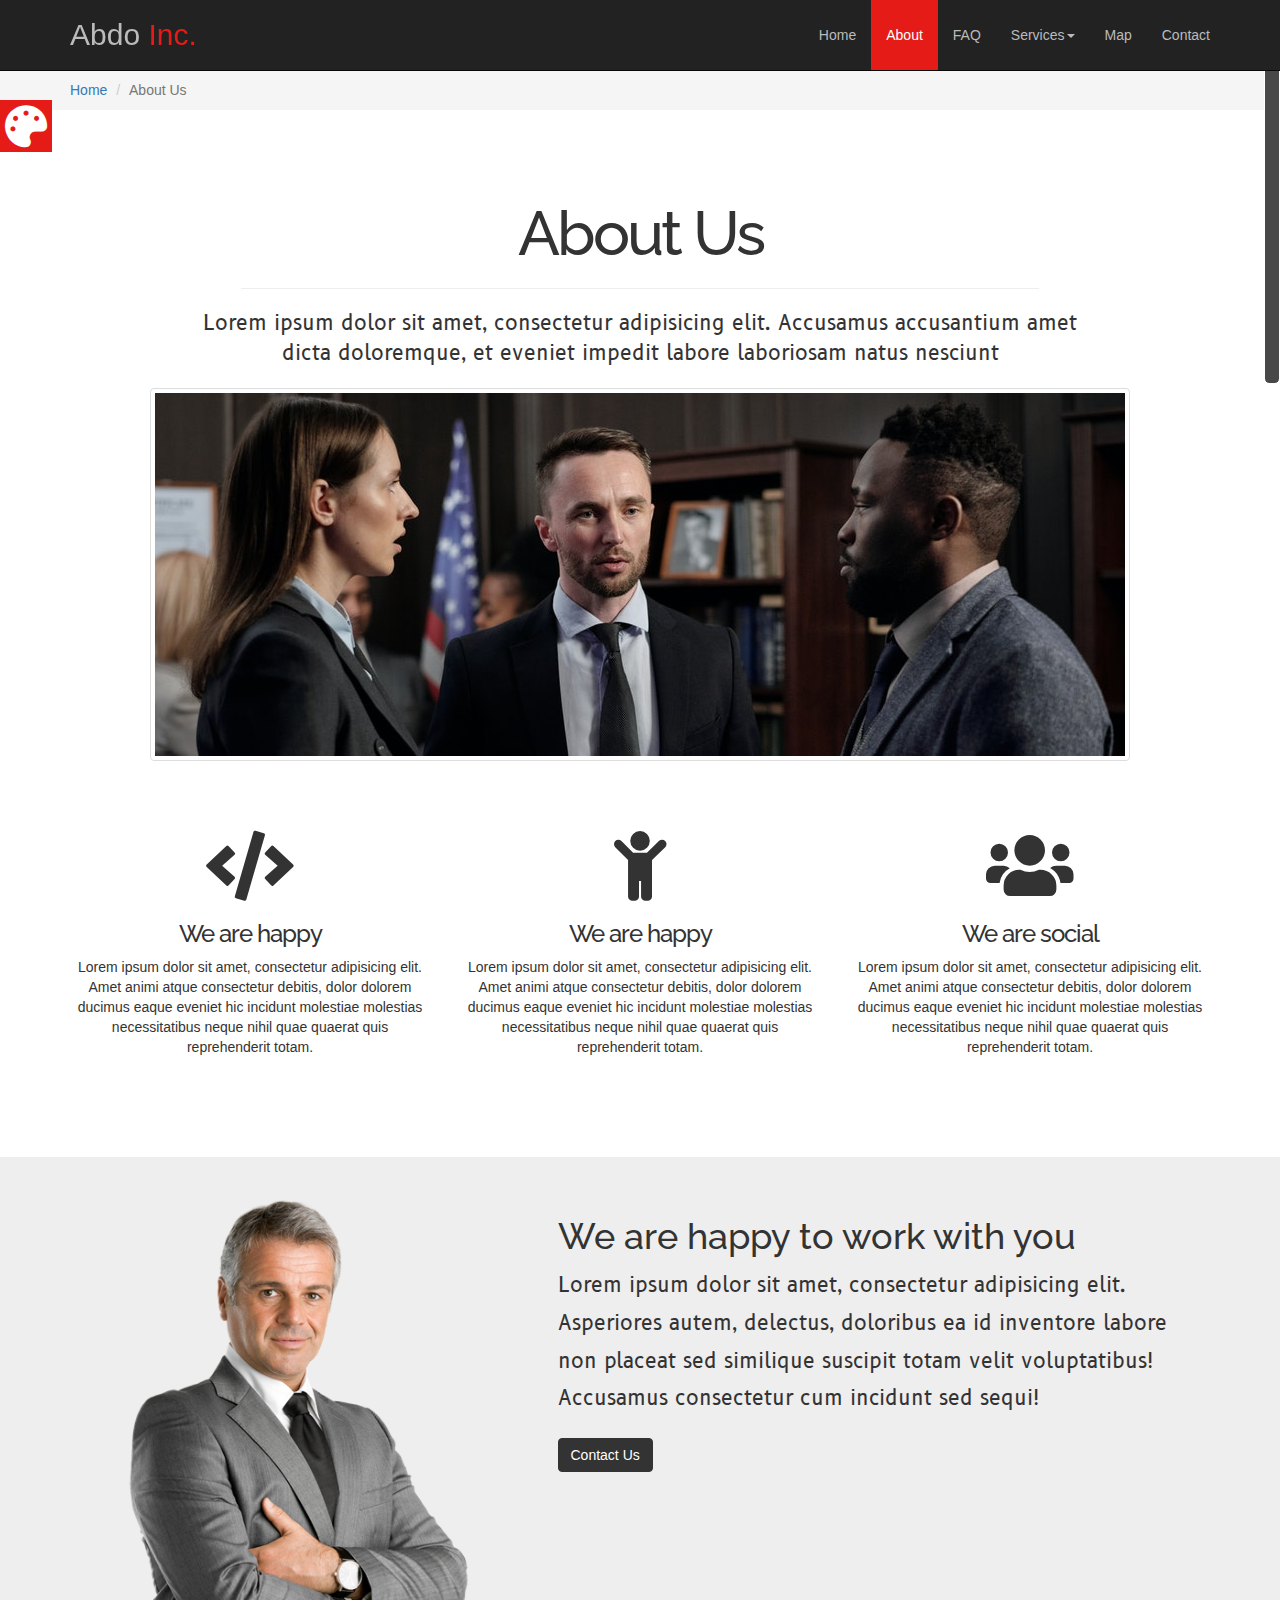
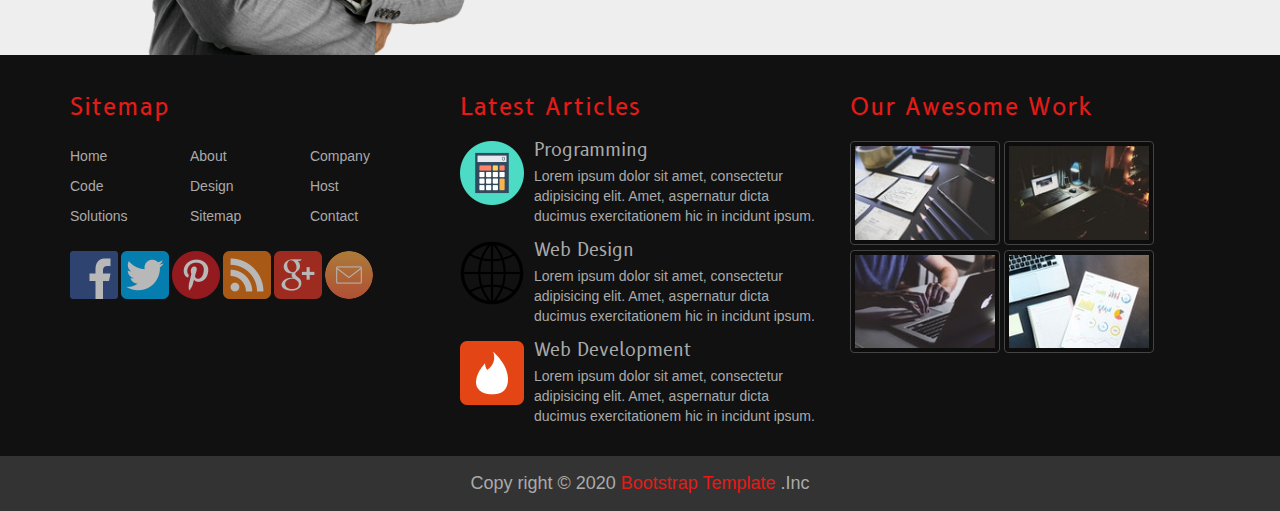
<file: about.html>
<!DOCTYPE html>
<html lang="en">
<head>
    <meta charset="UTF-8">
    <!--    IE compatibility meta-->
    <meta http-equiv="X-UA-Compatible" content="IE=edge">
    <!--    First mobile meta-->
    <meta name="viewport" content="width=device-width, initial-scale=1">
    <title>About Page</title>
    <script src="js/html5shiv.min.js"></script>
    <script src="js/respond.min.js"></script>
    <link rel="stylesheet" href="css/bootstrap.css">
    <link rel="stylesheet" href="fontawesome-free-5.14.0-web/css/all.min.css">
    <link rel="stylesheet" href="css/styles.css">
    <link rel="stylesheet" href="css/pages.css">
    <!--    <link rel="stylesheet" href="css/bootstrap-rtl.css">-->
    <link rel="stylesheet" href="css/default_theme.css">
    <link rel="stylesheet" href="css/hover.css">
    <link rel="stylesheet" href="https://fonts.googleapis.com/css2?family=B612&display=swap">
    <link rel="stylesheet" href="https://fonts.googleapis.com/css2?family=Raleway:wght@900&display=swap">
</head>
<body>

<!-- Start Section Tool Box-->

<section class="option-box">
    <div class="color-option">
        <h4>Color Options</h4>
        <ul class="list-unstyled">
            <li data-value="css/default_theme.css"></li>
            <li data-value="css/purple_theme.css"></li>
            <li data-value="css/blue_theme.css"></li>
            <li data-value="css/yellow_theme.css"></li>
        </ul>
    </div>
    <i class="fa fa-palette fa-3x gear-check"></i>
</section>

<!-- End Section Tool Box-->


<!-- Start our nav bar -->
<nav class="navbar navbar-inverse navbar-fixed-top">
    <div class="container">
        <!-- Brand and toggle get grouped for better mobile display -->
        <div class="navbar-header">
            <button type="button" class="navbar-toggle collapsed" data-toggle="collapse"
                    data-target="#ournavbar" aria-expanded="false">
                <span class="sr-only">Toggle navigation</span>
                <span class="icon-bar"></span>
                <span class="icon-bar"></span>
                <span class="icon-bar"></span>
            </button>
            <a class="navbar-brand hvr-grow-rotate" href="#">Abdo <span>Inc.</span></a>
        </div>
        <!-- Collect the nav links, forms, and other content for toggling -->
        <div class="collapse navbar-collapse" id="ournavbar">
            <ul class="nav navbar-nav navbar-right">
                <li><a href="index.html">Home<span class="sr-only">(current)</span></a></li>
                <li class="active"><a href="about.html">About</a></li>
                <li><a href="faq.html">FAQ</a></li>
                <li class="dropdown">
                    <a href="#" class="dropdown-toggle" data-toggle="dropdown" role="button" aria-haspopup="true"
                       aria-expanded="false">Services<span class="caret"></span></a>
                    <ul class="dropdown-menu">
                        <li><a href="#">Programming</a></li>
                        <li><a href="#">Web Design</a></li>
                        <li><a href="#">Desktop</a></li>
                        <li role="separator" class="divider"></li>
                        <li><a href="#">Web Hosting</a></li>
                    </ul>
                </li>
                <li><a href="#">Map</a></li>
                <li><a href="#">Contact</a></li>
            </ul>
        </div>
    </div>
</nav>
<!-- End our nav bar -->

<!-- Start Content -->

<!-- Start bredcrumb -->


<div class="breadcrumb-holder">
    <div class="container">
        <ol class="breadcrumb">
            <li><a href="index.html">Home</a></li>
            <li class="active">About Us</li>
        </ol>

    </div>
</div>

<!-- End bredcrumb -->


<!--Start Section About Us-->

<section class="about-us text-center">
    <div class="container">
        <h1>About Us</h1>
        <hr>
        <p class="lead">Lorem ipsum dolor sit amet, consectetur adipisicing elit. Accusamus accusantium amet <br>
            dicta doloremque, et eveniet impedit labore laboriosam natus nesciunt
        </p>
        <img class="img-thumbnail" src="images/teams.jpg" alt="">
    </div>
</section>


<!--End Section About Us-->

<!--End Section About Features-->

<section class="about-features text-center">
    <div class="container">
        <div class="row">
            <div class="col-sm-4">
                <i class="fa fa-code fa-5x"></i>
                <h3>We are happy</h3>
                <p>Lorem ipsum dolor sit amet, consectetur adipisicing elit. Amet animi atque consectetur debitis, dolor
                    dolorem ducimus eaque eveniet hic incidunt molestiae molestias necessitatibus neque nihil quae
                    quaerat quis reprehenderit totam.</p>
            </div>

            <div class="col-sm-4">
                <i class="fa fa-child fa-5x"></i>
                <h3>We are happy</h3>
                <p>Lorem ipsum dolor sit amet, consectetur adipisicing elit. Amet animi atque consectetur debitis, dolor
                    dolorem ducimus eaque eveniet hic incidunt molestiae molestias necessitatibus neque nihil quae
                    quaerat quis reprehenderit totam.</p>
            </div>

            <div class="col-sm-4">
                <i class="fa fa-users fa-5x"></i>
                <h3>We are social</h3>
                <p>Lorem ipsum dolor sit amet, consectetur adipisicing elit. Amet animi atque consectetur debitis, dolor
                    dolorem ducimus eaque eveniet hic incidunt molestiae molestias necessitatibus neque nihil quae
                    quaerat quis reprehenderit totam.</p>
            </div>
        </div>
    </div>
</section>

<!--End Section About Features-->

<!-- Start section About CEO-->

<section class="about-ceo">
    <div class="container">
        <div class="row">
            <div class="col-sm-5">
                <img class="img-responsive" src="images/ceo.png" alt="">
            </div>

            <div class="col-sm-7">
                <h2 class="h1">We are happy to work with you</h2>
                <p class="lead">Lorem ipsum dolor sit amet, consectetur adipisicing elit. Asperiores autem, delectus, doloribus ea id inventore labore non placeat sed similique suscipit totam velit voluptatibus! Accusamus consectetur cum incidunt sed sequi!</p>
                <a href="" class="btn btn-primary">Contact Us</a>
            </div>
        </div>
    </div>
</section>

<!-- End Section About CEO-->


<!-- End Content -->

<!-- Start Section Footer -->

<section class="footer">
    <div class="container">
        <div class="row">
            <div class="col-lg-4 col-md-6">
                <h3>Sitemap</h3>
                <ul class="list-unstyled three-columns">
                    <li>Home</li>
                    <li>About</li>
                    <li>Company</li>
                    <li>Code</li>
                    <li>Design</li>
                    <li>Host</li>
                    <li>Solutions</li>
                    <li>Sitemap</li>
                    <li>Contact</li>
                </ul>

                <ul class="list-unstyled social-links">
                    <li><img src="images/icons/facebook.png" width="48" height="48" alt="facebook"></li>
                    <li><img src="images/icons/twitter.png" width="48" height="48" alt="twitter"></li>
                    <li><img src="images/icons/pinterest.png" width="48" height="48" alt="pinterest"></li>
                    <li><img src="images/icons/rss.png" width="48" height="48" alt="rss"></li>
                    <li><img src="images/icons/googleplus.png" width="48" height="48" alt="googleplus"></li>
                    <li><img src="images/icons/email.png" width="48" height="48" alt="email"></li>
                </ul>

            </div>
            <div class="col-lg-4 col-md-6">
                <h3>Latest Articles</h3>
                <div class="media">
                    <div class="media-left">
                        <a href="#">
                            <img class="media-object" width="64" height="64" src="images/articles/calculator.png"
                                 alt="image 01">
                        </a>
                    </div>
                    <div class="media-body">
                        <h4 class="media-heading">Programming</h4>
                        Lorem ipsum dolor sit amet, consectetur adipisicing elit. Amet, aspernatur dicta ducimus
                        exercitationem hic in incidunt ipsum.
                    </div>
                </div>
                <div class="media">
                    <div class="media-left">
                        <a href="#">
                            <img class="media-object" width="64" height="64" src="images/articles/earth.png"
                                 alt="image 02">
                        </a>
                    </div>
                    <div class="media-body">
                        <h4 class="media-heading">Web Design</h4>
                        Lorem ipsum dolor sit amet, consectetur adipisicing elit. Amet, aspernatur dicta ducimus
                        exercitationem hic in incidunt ipsum.
                    </div>
                </div>
                <div class="media">
                    <div class="media-left">
                        <a href="#">
                            <img class="media-object" width="64" height="64" src="images/articles/tinder.png"
                                 alt="image 03">
                        </a>
                    </div>
                    <div class="media-body">
                        <h4 class="media-heading">Web Development</h4>
                        Lorem ipsum dolor sit amet, consectetur adipisicing elit. Amet, aspernatur dicta ducimus
                        exercitationem hic in incidunt ipsum.
                    </div>
                </div>

            </div>
            <div class="col-lg-4">
                <h3>Our Awesome Work</h3>
                <img class="img-thumbnail" src="images/work/image1.jpg" width="150" height="100" alt="image 01">
                <img class="img-thumbnail" src="images/work/image2.jpg" width="150" height="100" alt="image 02">
                <img class="img-thumbnail" src="images/work/image3.jpg" width="150" height="100" alt="image 03">
                <img class="img-thumbnail" src="images/work/image4.jpg" width="150" height="100" alt="image 04">
            </div>
        </div>
    </div>
    <div class="copyright text-center">
        Copy right &copy; 2020 <span>Bootstrap Template</span> .Inc
    </div>
</section>
<!-- End Section Footer -->

<!-- Start Section Loading-->

<!--<section class="loading-overlay">-->
<!--    <div class="sk-chase">-->
<!--        <div class="sk-chase-dot"></div>-->
<!--        <div class="sk-chase-dot"></div>-->
<!--        <div class="sk-chase-dot"></div>-->
<!--        <div class="sk-chase-dot"></div>-->
<!--        <div class="sk-chase-dot"></div>-->
<!--        <div class="sk-chase-dot"></div>-->
<!--    </div>-->
<!--</section>-->

<!-- End Section Loading -->

<!-- Start Scroll To Top -->

<div id="scroll-top">
    <i class="fa fa-chevron-up fa-3x"></i>
</div>

<!-- End Scroll To Top -->


<script src="js/jquery.js"></script>
<script src="js/bootstrap.min.js"></script>
<script src="js/plugins.js"></script>
<script src="js/jquery.nicescroll.min.js"></script>
</body>
</html>
</file>
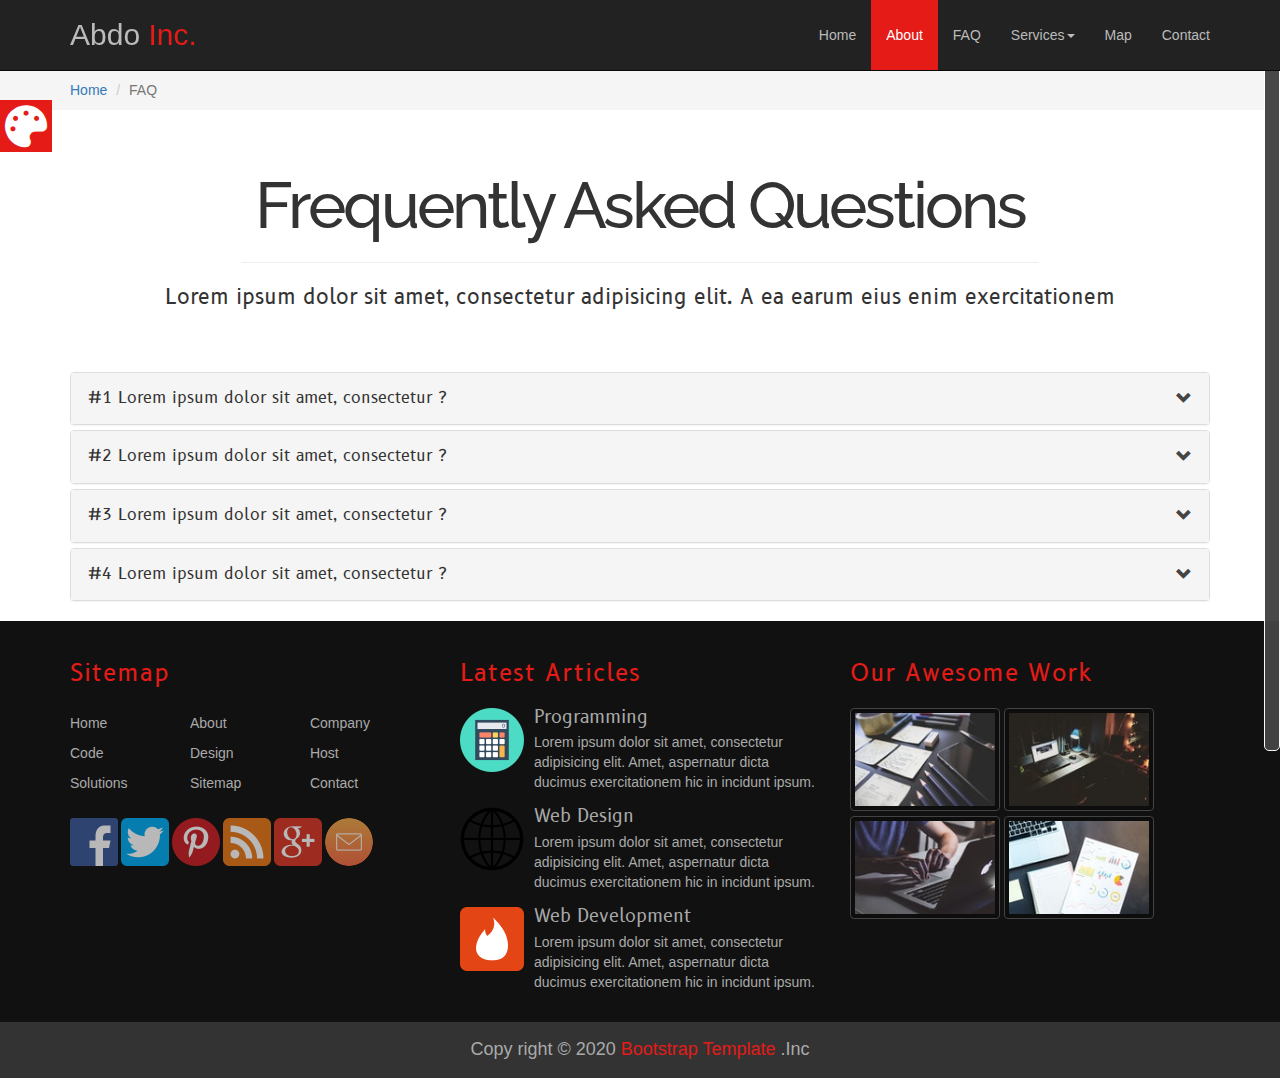
<file: faq.html>
<!DOCTYPE html>
<html lang="en">
<head>
    <meta charset="UTF-8">
    <!--    IE compatibility meta-->
    <meta http-equiv="X-UA-Compatible" content="IE=edge">
    <!--    First mobile meta-->
    <meta name="viewport" content="width=device-width, initial-scale=1">
    <title>FAQ Page</title>
    <script src="js/html5shiv.min.js"></script>
    <script src="js/respond.min.js"></script>
    <link rel="stylesheet" href="css/bootstrap.css">
    <link rel="stylesheet" href="fontawesome-free-5.14.0-web/css/all.min.css">
    <link rel="stylesheet" href="css/styles.css">
    <link rel="stylesheet" href="css/pages.css">
    <!--    <link rel="stylesheet" href="css/bootstrap-rtl.css">-->
    <link rel="stylesheet" href="css/default_theme.css">
    <link rel="stylesheet" href="css/hover.css">
    <link rel="stylesheet" href="https://fonts.googleapis.com/css2?family=B612&display=swap">
    <link rel="stylesheet" href="https://fonts.googleapis.com/css2?family=Raleway:wght@900&display=swap">
</head>
<body>

<!-- Start Section Tool Box-->

<section class="option-box">
    <div class="color-option">
        <h4>Color Options</h4>
        <ul class="list-unstyled">
            <li data-value="css/default_theme.css"></li>
            <li data-value="css/purple_theme.css"></li>
            <li data-value="css/blue_theme.css"></li>
            <li data-value="css/yellow_theme.css"></li>
        </ul>
    </div>
    <i class="fa fa-palette fa-3x gear-check"></i>
</section>

<!-- End Section Tool Box-->


<!-- Start our nav bar -->
<nav class="navbar navbar-inverse navbar-fixed-top">
    <div class="container">
        <!-- Brand and toggle get grouped for better mobile display -->
        <div class="navbar-header">
            <button type="button" class="navbar-toggle collapsed" data-toggle="collapse"
                    data-target="#ournavbar" aria-expanded="false">
                <span class="sr-only">Toggle navigation</span>
                <span class="icon-bar"></span>
                <span class="icon-bar"></span>
                <span class="icon-bar"></span>
            </button>
            <a class="navbar-brand hvr-grow-rotate" href="#">Abdo <span>Inc.</span></a>
        </div>
        <!-- Collect the nav links, forms, and other content for toggling -->
        <div class="collapse navbar-collapse" id="ournavbar">
            <ul class="nav navbar-nav navbar-right">
                <li><a href="index.html">Home<span class="sr-only">(current)</span></a></li>
                <li class="active"><a href="about.html">About</a></li>
                <li><a href="faq.html">FAQ</a></li>
                <li class="dropdown">
                    <a href="#" class="dropdown-toggle" data-toggle="dropdown" role="button" aria-haspopup="true"
                       aria-expanded="false">Services<span class="caret"></span></a>
                    <ul class="dropdown-menu">
                        <li><a href="#">Programming</a></li>
                        <li><a href="#">Web Design</a></li>
                        <li><a href="#">Desktop</a></li>
                        <li role="separator" class="divider"></li>
                        <li><a href="#">Web Hosting</a></li>
                    </ul>
                </li>
                <li><a href="#">Map</a></li>
                <li><a href="#">Contact</a></li>
            </ul>
        </div>
    </div>
</nav>
<!-- End our nav bar -->

<!-- Start Content -->

<!-- Start bredcrumb -->


<div class="breadcrumb-holder">
    <div class="container">
        <ol class="breadcrumb">
            <li><a href="index.html">Home</a></li>
            <li class="active">FAQ</li>
        </ol>

    </div>
</div>

<!-- End bredcrumb -->


<!--Start Section FAQ intro-->

<section class="faq text-center">
    <div class="container">
        <h1>Frequently Asked Questions</h1>
        <hr>
        <p class="lead">Lorem ipsum dolor sit amet, consectetur adipisicing elit. A ea earum eius enim exercitationem
        </p>
    </div>
</section>

<!--End Section FAQ intro-->

<!--Start Section FAQ According-->

<section class="faq-questions">
    <div class="container">
        <div class="panel-group" id="according" role="tablist" aria-multiselectable="true">
            <!--  Start Question 1-->
            <div class="panel panel-default">
                <div class="panel-heading" role="tab" id="heading-one">
                    <h4 class="panel-title">
                        <a href="#collapse-one" class="collabse" data-toggle="collapse" data-parent="according"
                           aria-expanded="true" aria-controls="collapse-one">
                            #1 Lorem ipsum dolor sit amet, consectetur ?
                        </a>
                    </h4>
                </div>

                <div id="collapse-one" class="panel-collapse collapse" role="tabpanel" aria-labelledby="heading-one">
                    <div class="panel-body">
                        Lorem ipsum dolor sit amet, consectetur adipisicing elit. Animi consequuntur dicta dolore, enim
                        et ex excepturi facilis ipsa ipsum libero, minus mollitia porro provident quisquam ratione
                        reiciendis rerum soluta tenetur?Lorem ipsum dolor sit amet, consectetur adipisicing elit.
                        Aliquid aut blanditiis, dolorem enim et eum ex fuga labore laboriosam magnam minus modi nobis
                        nulla odio perspiciatis porro quasi similique voluptas!
                    </div>
                </div>
            </div>
            <!--  End Question 1-->

            <!--  Start Question 2-->
            <div class="panel panel-default">
                <div class="panel-heading" role="tab" id="heading-two">
                    <h4 class="panel-title">
                        <a href="#collapse-two" class="collabse" data-toggle="collapse" data-parent="according"
                           aria-expanded="true" aria-controls="collapse-one">
                            #2 Lorem ipsum dolor sit amet, consectetur ?
                        </a>
                    </h4>
                </div>

                <div id="collapse-two" class="panel-collapse collapse" role="tabpanel" aria-labelledby="heading-two">
                    <div class="panel-body">
                        Lorem ipsum dolor sit amet, consectetur adipisicing elit. Animi consequuntur dicta dolore, enim
                        et ex excepturi facilis ipsa ipsum libero, minus mollitia porro provident quisquam ratione
                        reiciendis rerum soluta tenetur?Lorem ipsum dolor sit amet, consectetur adipisicing elit.
                        Aliquid aut blanditiis, dolorem enim et eum ex fuga labore laboriosam magnam minus modi nobis
                        nulla odio perspiciatis porro quasi similique voluptas!
                    </div>
                </div>
            </div>
            <!--  End Question 2-->

            <!--  Start Question 3-->
            <div class="panel panel-default">
                <div class="panel-heading" role="tab" id="heading-three">
                    <h4 class="panel-title">
                        <a href="#collapse-three" class="collabse" data-toggle="collapse" data-parent="according"
                           aria-expanded="true" aria-controls="collapse-one">
                            #3 Lorem ipsum dolor sit amet, consectetur ?
                        </a>
                    </h4>
                </div>

                <div id="collapse-three" class="panel-collapse collapse" role="tabpanel" aria-labelledby="heading-three">
                    <div class="panel-body">
                        Lorem ipsum dolor sit amet, consectetur adipisicing elit. Animi consequuntur dicta dolore, enim
                        et ex excepturi facilis ipsa ipsum libero, minus mollitia porro provident quisquam ratione
                        reiciendis rerum soluta tenetur?Lorem ipsum dolor sit amet, consectetur adipisicing elit.
                        Aliquid aut blanditiis, dolorem enim et eum ex fuga labore laboriosam magnam minus modi nobis
                        nulla odio perspiciatis porro quasi similique voluptas!
                    </div>
                </div>
            </div>
            <!--  End Question 3-->

            <!--  Start Question 4-->
            <div class="panel panel-default">
                <div class="panel-heading" role="tab" id="heading-four">
                    <h4 class="panel-title">
                        <a href="#collapse-four" class="collabse" data-toggle="collapse" data-parent="according"
                           aria-expanded="true" aria-controls="collapse-one">
                            #4 Lorem ipsum dolor sit amet, consectetur ?
                        </a>
                    </h4>
                </div>

                <div id="collapse-four" class="panel-collapse collapse" role="tabpanel" aria-labelledby="heading-four">
                    <div class="panel-body">
                        Lorem ipsum dolor sit amet, consectetur adipisicing elit. Animi consequuntur dicta dolore, enim
                        et ex excepturi facilis ipsa ipsum libero, minus mollitia porro provident quisquam ratione
                        reiciendis rerum soluta tenetur?Lorem ipsum dolor sit amet, consectetur adipisicing elit.
                        Aliquid aut blanditiis, dolorem enim et eum ex fuga labore laboriosam magnam minus modi nobis
                        nulla odio perspiciatis porro quasi similique voluptas!
                    </div>
                </div>
            </div>
            <!--  End Question 4-->

        </div>
    </div>
</section>

<!--End Section FAQ According-->

<!-- Start section About CEO-->


<!-- End Section About CEO-->


<!-- End Content -->

<!-- Start Section Footer -->

<section class="footer">
    <div class="container">
        <div class="row">
            <div class="col-lg-4 col-md-6">
                <h3>Sitemap</h3>
                <ul class="list-unstyled three-columns">
                    <li>Home</li>
                    <li>About</li>
                    <li>Company</li>
                    <li>Code</li>
                    <li>Design</li>
                    <li>Host</li>
                    <li>Solutions</li>
                    <li>Sitemap</li>
                    <li>Contact</li>
                </ul>

                <ul class="list-unstyled social-links">
                    <li><img src="images/icons/facebook.png" width="48" height="48" alt="facebook"></li>
                    <li><img src="images/icons/twitter.png" width="48" height="48" alt="twitter"></li>
                    <li><img src="images/icons/pinterest.png" width="48" height="48" alt="pinterest"></li>
                    <li><img src="images/icons/rss.png" width="48" height="48" alt="rss"></li>
                    <li><img src="images/icons/googleplus.png" width="48" height="48" alt="googleplus"></li>
                    <li><img src="images/icons/email.png" width="48" height="48" alt="email"></li>
                </ul>

            </div>
            <div class="col-lg-4 col-md-6">
                <h3>Latest Articles</h3>
                <div class="media">
                    <div class="media-left">
                        <a href="#">
                            <img class="media-object" width="64" height="64" src="images/articles/calculator.png"
                                 alt="image 01">
                        </a>
                    </div>
                    <div class="media-body">
                        <h4 class="media-heading">Programming</h4>
                        Lorem ipsum dolor sit amet, consectetur adipisicing elit. Amet, aspernatur dicta ducimus
                        exercitationem hic in incidunt ipsum.
                    </div>
                </div>
                <div class="media">
                    <div class="media-left">
                        <a href="#">
                            <img class="media-object" width="64" height="64" src="images/articles/earth.png"
                                 alt="image 02">
                        </a>
                    </div>
                    <div class="media-body">
                        <h4 class="media-heading">Web Design</h4>
                        Lorem ipsum dolor sit amet, consectetur adipisicing elit. Amet, aspernatur dicta ducimus
                        exercitationem hic in incidunt ipsum.
                    </div>
                </div>
                <div class="media">
                    <div class="media-left">
                        <a href="#">
                            <img class="media-object" width="64" height="64" src="images/articles/tinder.png"
                                 alt="image 03">
                        </a>
                    </div>
                    <div class="media-body">
                        <h4 class="media-heading">Web Development</h4>
                        Lorem ipsum dolor sit amet, consectetur adipisicing elit. Amet, aspernatur dicta ducimus
                        exercitationem hic in incidunt ipsum.
                    </div>
                </div>

            </div>
            <div class="col-lg-4">
                <h3>Our Awesome Work</h3>
                <img class="img-thumbnail" src="images/work/image1.jpg" width="150" height="100" alt="image 01">
                <img class="img-thumbnail" src="images/work/image2.jpg" width="150" height="100" alt="image 02">
                <img class="img-thumbnail" src="images/work/image3.jpg" width="150" height="100" alt="image 03">
                <img class="img-thumbnail" src="images/work/image4.jpg" width="150" height="100" alt="image 04">
            </div>
        </div>
    </div>
    <div class="copyright text-center">
        Copy right &copy; 2020 <span>Bootstrap Template</span> .Inc
    </div>
</section>
<!-- End Section Footer -->

<!-- Start Section Loading-->

<!--<section class="loading-overlay">-->
<!--    <div class="sk-chase">-->
<!--        <div class="sk-chase-dot"></div>-->
<!--        <div class="sk-chase-dot"></div>-->
<!--        <div class="sk-chase-dot"></div>-->
<!--        <div class="sk-chase-dot"></div>-->
<!--        <div class="sk-chase-dot"></div>-->
<!--        <div class="sk-chase-dot"></div>-->
<!--    </div>-->
<!--</section>-->

<!-- End Section Loading -->

<!-- Start Scroll To Top -->

<div id="scroll-top">
    <i class="fa fa-chevron-up fa-3x"></i>
</div>

<!-- End Scroll To Top -->


<script src="js/jquery.js"></script>
<script src="js/bootstrap.min.js"></script>
<script src="js/plugins.js"></script>
<script src="js/jquery.nicescroll.min.js"></script>
</body>
</html>
</file>
<file: css/default_theme.css>
/********* Start Default Theme ************/

/* Active Link */
.navbar-inverse .navbar-nav > .active > a,
.navbar-inverse .navbar-nav > .active > a:hover,
.navbar-inverse .navbar-nav > .active > a:focus,
.dropdown-menu > li > a:hover,
.dropdown-menu > li > a:focus,
.carousel-indicators .active,
.option-box .gear-check
{
    background-color: #E41B17;
}
.navbar-inverse .navbar-brand span,
.about h1 span,
.testimonials span,
.footer h3,
.footer .copyright span
{
    color: #E41B17;
}
.testimonials .carousel-indicators li.active,
.option-box .color-option

{
    border: 3px solid #E41B17;
}
/*Dropdown menu */
.dropdown-menu
{
    border-top: 3px solid #E41B17;
}


/* End Default Theme */
</file>
<file: Hover-master/css/demo-page.css>
/*
 * Hover.css - Demo Page
 * Author: Ian Lunn @IanLunn
 * Author URL: http://ianlunn.co.uk/
 * Github: https://github.com/IanLunn/Hover
 * Hover.css Copyright Ian Lunn 2017.
 */

/**
 * The following are default styles for the demo page,
 * you don't need to include these on your own site.
 */

@import url(http://fonts.googleapis.com/css?family=Roboto);

body {
  margin: 0;
  padding: 40px 0 0 0;
  font-family: sans-serif;
  color: #333;
  line-height: 140%;
}

hr {
  margin-top: 2em;
  background-color: #ddd;
  border: none;
  height: 1px;
}


nav ul {
  margin: 0;
  padding: 0;
  text-align: center;
  font-size: .875em;
  font-weight: 700;
}
nav li {
  list-style: none;
  display: block;
  margin-left: 1em;
  margin-right: 1em;
}
@media only screen and (min-width: 768px) {
  nav li {
    display: inline-block;
  }
}

.sep {
  color: #ddd;
  margin: 0 4px;
}

#carbonads {
  --width: 180px;
  --font-size: 14px;
}

#carbonads {
  font-family: -apple-system, BlinkMacSystemFont, "Segoe UI", Roboto, Oxygen-Sans, Ubuntu, Cantarell, "Helvetica Neue", Helvetica, Arial, sans-serif;
  display: block;
  overflow: hidden;
  margin: 0 auto;
  margin-bottom: 20px;
  max-width: var(--width);
  border-radius: 4px;
  text-align: center;
  box-shadow: 0 0 0 1px hsla(0, 0%, 0%, .1);
  background-color: hsl(0, 0%, 98%);
  font-size: var(--font-size);
  line-height: 1.5;
}

#carbonads a {
  color: inherit;
  text-decoration: none;
}

#carbonads a:hover {
  color: inherit;
}

#carbonads span {
  position: relative;
  display: block;
  overflow: hidden;
}

.carbon-img {
  display: block;
  margin-bottom: 8px;
  max-width: var(--width);
  line-height: 1;
}

.carbon-img img {
  display: block;
  margin: 0 auto;
  max-width: var(--width) !important;
  width: var(--width);
  height: auto;
}

.carbon-text {
  display: block;
  padding: 0 1em 8px;
}

.carbon-poweredby {
  display: block;
  padding: 10px var(--font-size);
  background: repeating-linear-gradient(-45deg, transparent, transparent 5px, hsla(0, 0%, 0%, .025) 5px, hsla(0, 0%, 0%, .025) 10px) hsla(203, 11%, 95%, .4);
  text-transform: uppercase;
  letter-spacing: .5px;
  font-weight: 600;
  font-size: 9px;
  line-height: 0;
}

@media only screen and (min-width: 320px) and (max-width: 759px) {
  #carbonads {
    float: none;
    margin: 0 auto;
    max-width: 330px;
  }
  #carbonads span {
    position: relative;
  }
  #carbonads > span {
    max-width: none;
  }
  .carbon-img {
    float: left;
    margin: 0;
  }

  .carbon-img img {
    max-width: 130px !important;
  }
  .carbon-text {
    float: left;
    margin-bottom: 0;
    padding: 8px 20px;
    text-align: left;
    max-width: calc(100% - 130px - 3em);
  }
  .carbon-poweredby {
    left: 130px;
    bottom: 0;
    display: block;
    width: 100%;
  }
}

.main {
  max-width: 800px;
  margin: 0 auto;
  padding: 0 20px;
}

.browsehappy {
    position: absolute;
    top: 0;
    right: 0;
    left: 0;
    padding: 1em;
    background: black;
    color: white;
    text-align: center;
}

img {
  border: none;
}

small {
    display: block;
}

p,
[class^="hvr-"] {
    font-family: 'Roboto', sans-serif;
}

[class^="hvr-"] {
  margin: .4em;
  padding: 1em;
  cursor: pointer;
  background: #e1e1e1;
  text-decoration: none;
  color: #666;
  /* Prevent highlight colour when element is tapped */
  -webkit-tap-highlight-color: rgba(0,0,0,0);

  /* Smooth fonts */
  -webkit-font-smoothing: antialiased;
	-moz-osx-font-smoothing: grayscale;
}

.aligncenter {
  text-align: center;
}

.sup {
    vertical-align: super;
    margin-left: -1em;
    padding: .21875em;
    line-height: 100%;
    font-size: .21875em;
    border: #eee solid 1px;
    border-radius: 4px;
    color: inherit;
}

.sup:hover {
    background: #eee;
}

a {
    color: #2098D1;
    text-decoration: none;
}

.footer a:hover,
.nav:hover {
    color: #207AD1;
}

.nav {
  display: inline-block;
  font-size: .8em;
}

.nav.hvr-icon-down,
.nav.hvr-icon-forward {
  padding-right: 1.2em;
}

.nav.hvr-icon-down::before,
.nav.hvr-icon-forward::before {
  right: 0;
}

.nav:hover,
.nav:focus,
.nav:active {
  text-decoration: none;
}

.intro {
  max-width: 680px;
  margin: 20px auto 0 auto;
}

.button.cta {
  display: inline-block;
  position: relative;
  margin: 1.2em 0 1em 0;
  padding: 1em;
  background: #2098D1;
  border: none;
  text-decoration: none;
  font-weight: 700;
  color: white;
}

.effects {
  margin-top: 6em;
}

h1 {
  text-align: center;
  font-size: 3em;
}

h2 {
  margin-top: 2em;
}

h3 {
  margin: 0;
}

.about {
  border-top: #333 solid 2px;
  border-bottom: #333 solid 2px;
}

.footer {
  overflow: hidden;
  width: auto;
  margin-top: 6em;
  font-size: .9em;
}

.footer a {
  text-decoration: none;
}

.credit {
  font-size: .8em;
  font-weight: normal;
}

.licenses {
  margin-top: 40px;
  margin-bottom: 60px;
}

.licenses:after {
  display: block;
  content: '';
  clear: both;
}

.license {
  display: block !important;
  margin-bottom: 20px;
  text-align: center;
  border: #2098D1 solid 1px;
}

.license:focus,
.license:hover {
  border-color: #207AD1;
}

.license:focus .button,
.license:hover .button {
  background-color: #207AD1;
  color: white;
}

.license__content {
  padding: 25px 10px;
}

.license__title {
  margin: 0;
  font-size: 28px;
  line-height: 1.4;
}

.license__title div {
  font-size: 16px;
  font-weight: 400;
}

.license__desc {
  margin-top: 30px;
  margin-bottom: 0;
  font-size: 22px;
  font-weight: 700;
}

.license__button.cta {
  display: block;
  margin: 0;
  font-size: 22px;
}

@media only screen and (min-width: 568px) {
  .license {
    width: 48%;
    float: left;
  }

  .license:nth-child(2) {
    float: right;
  }

  .license__content {
    padding: 40px 10px;
  }
}

.download {
  margin-top: 2.6em;
}

.social-button {
  display: inline-block;
  vertical-align: middle;
}

.twitter-follow-button {
    display: block;
    margin: 0 auto;
}

.follow {
    margin-bottom: 20px;
    line-height: 200%;
}

.made-by {
  display: block;
  margin-top: 3em;
  padding-top: 3em;
  padding-bottom: 1em;
  font-family: $fontFeature;
  font-size: 1.125em;
  text-align: center;
  line-height: 1.6;
  background: #181818;
  color: #777;
}

.made-by svg {
  display: block;
}

.made-by ul,
.made-by p {
  margin: 0;
  padding: 0;
}

.made-by ul {
  margin-bottom: .25em;
}

.made-by li {
  display: inline-block;
  vertical-align: middle;
  line-height: 1;
}

.made-by p {
  margin-top: .4em;
  font-size: .875em;
}

.made-by a {
  display: inline-block;
  padding: 0 .125em;
  color: #B1B1B1;
  transition-duration: .2s;
  transition-property: color;
}

.made-by a:focus,
.made-by a:hover {
  color: white;
}

.made-by i {
  font-size: 26px;
  height: 30px;
}

.made-by .follow {
  margin-top: 2em;
}

.made-by .follow iframe {
  display: block;
  margin-left: auto;
  margin-right: auto;
  margin-bottom: .5em;
}

.made-by small {
  display: block;
  margin-top: 3em;
  font-size: .625em;
}

@-webkit-keyframes circle {
  50% {
    -webkit-transform: scale(1.26923077);
    transform: scale(1.26923077);
  }
}

@keyframes circle {
  50% {
    transform: scale(1.26923077);
  }
}

@-webkit-keyframes initials {
  50% {
    -webkit-transform: translateY(-8px) translateZ(0);
    transform: translateY(-8px) translateZ(0);
  }
}

@keyframes initials {
  50% {
    transform: translateY(-8px) translateZ(0);
  }
}

.ild-ident {
  display: block;
}

.ild-ident svg {
  display: block;
  overflow: visible;
  transform: scale(1) translateZ(0);
}

.ild-ident .circle-holder {
  transform: translate(-7px, -7px);
}

.ild-ident .circle {
  transform: translate(7px, 7px);
}

.ild-ident .active .i {
  animation: initials .4s ease-in-out;
}

.ild-ident .active .l {
  animation: initials .4s .2s ease-in-out;
}

.ild-ident .active .circle {
  animation: circle .5s .1s ease-in-out;
}

#forkongithub {
    display: none;
}

#forkongithub a {
  background: #000;
  color: #fff;
  text-decoration: none;
  font-family: arial, sans-serif;
  text-align: center;
  font-weight: bold;
  padding: 5px 40px;
  font-size: 1rem;
  line-height: 2rem;
  position: relative;
  -webkit-transition: 0.5s;
  transition: 0.5s;
}

#forkongithub a:hover,
#forkongithub a:focus,
#forkongithub a:active {
  background: #2098D1;
  color: #fff;
}

#forkongithub a::before,
#forkongithub a::after {
  content: "";
  width: 100%;
  display: block;
  position: absolute;
  top: 1px;
  left: 0;
  height: 1px;
  background: #fff;
}

#forkongithub a::after {
  bottom: 1px;
  top: auto;
}

.ad {
  margin-top: 3.5em;
  padding: 3em 1.5em;
  background: #f8f8f8;
  text-align: center;
}

.ad h2 {
  margin: 0;
  margin-bottom: 2em;
  line-height: 1.4;
  font-size: 1.2em;
}

.ad a {
  display: inline-block;
  margin: 0 auto 2em auto;
}

.ad__preview {
  font-size: 0;
}

.ad__preview a {
  display: block;
  width: 75%;
}

.ad__preview img {
  width: 100%;
}

@media only screen and (min-width: 360px) {
  h1 {
    font-size: 4em;
  }
}

@media screen and (min-width: 640px) {
  #forkongithub {
    position: absolute;
    display: block;
    top: 0;
    right: 0;
    width: 200px;
    overflow: hidden;
    height: 200px;
  }

  #forkongithub a {
    width: 200px;
    position: absolute;
    top: 60px;
    right: -60px;
    -webkit-transform: rotate(45deg);
    -ms-transform: rotate(45deg);
    transform: rotate(45deg);
    box-shadow: 4px 4px 10px rgba(0,0,0,0.8);
  }

  .ad__preview a {
    display: inline-block;
    width: 32%;
  }

  .ad__preview .second {
    margin: 0 2%;
  }
}
</file>
<file: css/pages.css>
/* Start About Us */

.breadcrumb-holder
{
    background-color: #F5F5F5;
}

.breadcrumb
{
    padding: 10px 0;
    margin: 0;
}

/******************** Start About Us ********************/


.about-us
{
    padding: 70px 0;
}


.about-us h1
{
    font-family: 'Raleway', sans-serif;
    letter-spacing: -3px;
    font-size: 62px;
}

.about-us hr
{
    width: 70%;
}
/******************** End About Us ********************/


/******************** Start About Features ********************/


.about-features
{
    padding: 0 0 70px;
}

.about-features h3
{
    font-family: 'Raleway', sans-serif;
    letter-spacing: -1px;
}

.about-features p
{
    margin-bottom: 30px;
}
/******************** End About Features ********************/

/******************** Start About CEO ********************/

.about-ceo
{
    background-color: #EEE;
    padding-top: 40px;
}

.about-ceo h2 {
    font-family: 'Raleway', sans-serif;
}

.about-ceo .lead
{
    line-height: 1.8;
}

.about-ceo .btn-primary
{
    background-color: #333;
    border-color: #333;
    display: inline-block;
    margin-bottom: 30px;
}

/******************** End About CEO ********************/

/*********************************************************** End About Us Page ***********************************************************/


/*********************************************************** Start FAQ Page ***********************************************************/

.faq
{
    padding: 40px;
}


.faq h1
{
    font-family: 'Raleway', sans-serif;
    letter-spacing: -3px;
    font-size: 65px;
}

.faq h1 ~ hr
{
    width: 70%;
}

.faq-questions .panel-heading
{
    padding: 17px;
}

.faq-questions .panel-heading a:after
{
    font-family: 'Glyphicons Halflings', 'serif';
    content: "\e114";
    float: right;
    color: #444;
}

.faq-questions .panel-heading a.collapsed:after
{
    content: "\e080";
    color: #999;
}
.panel-title > a, .panel-title > small, .panel-title > .small, .panel-title > small > a, .panel-title > .small > a
{
    text-decoration: none;
}


/*********************************************************** End FAQ Page ***********************************************************/
</file>
<file: css/styles.css>
body {padding-top: 70px;}

h1,h2,h3,h4,h5,.lead {font-family: 'B612', sans-serif;}
/**************** Start overriding Bootstrap ******************/

/* Start Section Tool Box */

.option-box
{
    top: 100px;
    left: 0;
    z-index: 9999;
}

.option-box .color-option
{
    float: left;
    background: #333;
    color: #FFF;
    padding: 10px;
    width: 200px;
    display: none;
}
.option-box .color-option ul li
{
    width: 20px;
    height: 20px;
    display: inline-block;
    margin-right: 3px;
    cursor: pointer;
}
.option-box .gear-check {padding: 5px;color: #FFF;cursor: pointer;}

/* End Section Tool Box */


/* Main navbar */
.navbar {min-height: 70px;}

/*Navbar link */
.navbar-inverse .navbar-nav > li > a {color: #BBB;padding-top: 25px;padding-bottom: 25px;}

/* Brand name */
.navbar-inverse .navbar-brand {color : #BBB;font-size: 30px;line-height: 40px;}


/*Dropdown menu */
.dropdown-menu {background-color: #333;min-width: 200px;}

.navbar-right .dropdown-menu {left: 0;right: auto;}

.dropdown-menu > li > a {color: #FFF;padding: 6px 20px;font-size: 16px;}

.dropdown-menu > li > a:hover,
.dropdown-menu > li > a:focus
{color: #FFF;padding-left: 25px;}

.dropdown-menu .divider {background-color: #871818;}

/* Navbar toggle */
.navbar-toggle {margin-top: 18px;}

/* Carousel */

.carousel-caption
{
    bottom: 70px;
    background-color: rgba(3,3,3,0.3);
    padding-right: 20px;
    padding-left: 20px;
}

.carousel-indicators {bottom: 0;}

.carousel-indicators li {height: 15px;width: 15px;border: 1px solid #EEE;}
.carousel-indicators .active {height: 17px;width: 17px;}

.img-responsive, .thumbnail > img,
.thumbnail a > img, .carousel-inner > .item > img,
.carousel-inner > .item > a > img
{
    width: 100%;
}

/****** Start Section About ********/

.about .lead {color: #888;font-size: 25px;margin-top: 15px;}

.about h1 {font-weight: bold;}

/****** End Section About ********/

/****** Start Section Features ********/

.features {background:#EEE;}

.features .feat {margin-bottom: 30px;}

.features .feat p {line-height: 2em;}

.features .feat span.glyphicon {font-size: 25px;margin-bottom: 10px;color: #666;}

/****** End Section Features ********/

/****** Start Section Testimonials ********/

.testimonials .lead {line-height: 2em;margin-bottom: 10px;}

.testimonials span {font-size: 18px;font-weight: bold;}

.testimonials .carousel-inner {min-height: 160px;}


.testimonials .carousel-indicators
{
    position: static;
    width: 100%;
    margin-left: auto;
    padding-top: 20px;
}

.testimonials .carousel-indicators li
{
    text-indent: 0;
    width: 80px;
    height: 80px;
    opacity: 0.4;
    border: 3px solid #FFF;
    border-radius: 50%;
    overflow: hidden;
    margin: 5px;
}

.testimonials .carousel-indicators li.active
{
    width: 80px;
    height: 80px;
    opacity: 1;
    background: none;
}

.testimonials .carousel-indicators li img {max-width: 100%;}

/****** End Section Testimonials ********/

/****** Start Section Price Table ********/

.price_table {background: #EEE;}

.price_table .price_box
{
    background: #FFF;
    padding: 10px;
    border: 1px solid #dddddd;
    margin-bottom: 10px;
}

.price_table .price_box h2 {padding: 5px 0 15px;}

.price_table .price_box:hover p
{
    -webkit-transform:scale(1.1,1.1) rotate(360deg);
    -moz-transform:scale(1.1,1.1) rotate(360deg);
    -o-transform:scale(1.1,1.1) rotate(360deg);
    transform:scale(1.1,1.1) rotate(360deg);
    border: 2px solid #DFDFDF;
}
.price_table .price_box p
{
    font-size: 35px;
    font-weight: bold;
    color: #666;
    width: 100px;
    height: 100px;
    background: #F3F3F3;
    border-radius: 50%;
    line-height: 100px;
    border: 2px solid #FFF;
}

.price_table .price_box ul {line-height: 250%;font-size: 18px;}

.price_table .price_box a {margin-bottom: 5px;}

/****** End Section Price Table ********/


/****** Start Section Our Team ********/

.our_team {background: url("../images/team2.jpg")no-repeat center center fixed;min-height: 600px;}

.our_team .team
{
    background: rgba(2,2,2,0.8);
    color: #FFF;
    min-height: 600px;
}

.our_team .person {margin-bottom: 40px;}

/****** End Section Our Team ********/


/****** Start Section Subscribe ********/

.subscribe {background: #EEE;}

.subscribe .h1 {color: #888;margin-bottom: 20px;letter-spacing: 2px;}

.subscribe p {margin-bottom: 30px;}

.subscribe .form-control {border-radius: 0;margin-right: -5px;width: 300px;}

.subscribe button {border-radius: 0;}

/****** End Section Subscribe ********/

/****** End Section Statistics ********/

.statistics {background: url("../images/stats.jpg") no-repeat center center fixed;min-height: 300px;}

.statistics .data
{
    background: rgba(2,2,2,0.8);
    color: #B6B5B5;
    min-height: 300px;
    padding-top: 40px;
    padding-bottom: 70px;
}

.statistics .stats {margin-bottom: 30px;}

.statistics .stats:hover {color: #FFF;}

.statistics p {font-size: 35px;font-weight: 800;margin-bottom: 0;}

.statistics span {font-size: 18px;}

/****** End Section Statistics ********/

/****** End Section Our Skills ********/

.our-skills {padding-top: 40px;padding-bottom: 70px;}

.our-skills h3 {font-weight: bold;margin-top: 0}

.our-skills .progress {height: 36px}

.our-skills .progressbar
{
    color: #FFF;
    line-height: 36px;
    font-size: 15px;
    font-weight: bold;
    text-indent: 10px;
}

/****** End Section Our Skills ********/

/****** Start Section Contact Us ********/

.contact-us {background: url("../images/contact us.jpg")no-repeat center center fixed;min-height: 300px;}

.contact-us .fields
{
    background: rgba(9,9,9,0.8);
    min-height: 300px;
    color: #DDD;
    padding-top: 40px;
    padding-bottom: 40px;
}

.contact-us p {margin-bottom: 40px}

.contact-us textarea {height: 108px}

.contact-us input[type="text"],
.contact-us textarea
{
    background: rgba(82,78,78,0.7);
    color: #FFF;
    border: none;
}

/****** End Section Contact Us ********/


/****** Start Section Our Clients ********/

.our-clients {background: #EEE;padding-top: 20px;padding-bottom: 20px;}

.our-clients img
{
    opacity: 0.4;
    filter: alpha(opacity=40);
    margin-top: 20px;
    margin-bottom: 20px;
}

.our-clients img:hover {opacity: 1;}

/****** End Section Our Clients ********/


/****** Start Section Footer ********/

.footer {background: #111;color: #AAA;padding-top: 10px;}

.footer a {color: #AAA}

.footer a:hover {color: #FFf}

.footer h3 {letter-spacing: 1px;margin: 30px 0 20px;}

.footer .three-columns {overflow: hidden;}

.footer .three-columns li {width: 33.3333%;float: left;padding: 5px 0;}

.footer .social-links {overflow: hidden;margin: 20px 0 10px;}

.footer .social-links li
{
    float: left;
    margin-right: 3px;
    opacity: 0.7;
    filter: alpha(opacity = 70);
}
.footer .social-links li:hover
{
    opacity: 1;
}

.footer .img-thumbnail {background: rgba(0,0,0,0.2);border: 1px solid #444;margin-bottom: 5px;}

.footer .copyright
{
    background: #333;
    color: #AAA;
    padding: 15px 0;
    margin-top: 30px;
    font-size: 18px;
}
/****** End Section Footer ********/

/****** Start Section Loading ********/

.loading-overlay
{
    background: #2c3e50;
    color: #FFF;
    left: 0;
    top: 0;
    width: 100%;
    height: 100%;
    z-index: 99999;
}

.sk-chase {
    width: 60px;
    height: 60px;
    position: relative;
    animation: sk-chase 2.5s infinite linear both;
    margin: 300px;
    left: 30%;
    top: 5%;
}

.sk-chase-dot {
    width: 100%;
    height: 100%;
    position: absolute;
    left: 0;
    top: 0;
    animation: sk-chase-dot 2.0s infinite ease-in-out both;
}

.sk-chase-dot:before {
    content: '';
    display: block;
    width: 25%;
    height: 25%;
    background-color: #fff;
    border-radius: 100%;
    animation: sk-chase-dot-before 2.0s infinite ease-in-out both;
}

.sk-chase-dot:nth-child(1) { animation-delay: -1.1s; }
.sk-chase-dot:nth-child(2) { animation-delay: -1.0s; }
.sk-chase-dot:nth-child(3) { animation-delay: -0.9s; }
.sk-chase-dot:nth-child(4) { animation-delay: -0.8s; }
.sk-chase-dot:nth-child(5) { animation-delay: -0.7s; }
.sk-chase-dot:nth-child(6) { animation-delay: -0.6s; }
.sk-chase-dot:nth-child(1):before { animation-delay: -1.1s; }
.sk-chase-dot:nth-child(2):before { animation-delay: -1.0s; }
.sk-chase-dot:nth-child(3):before { animation-delay: -0.9s; }
.sk-chase-dot:nth-child(4):before { animation-delay: -0.8s; }
.sk-chase-dot:nth-child(5):before { animation-delay: -0.7s; }
.sk-chase-dot:nth-child(6):before { animation-delay: -0.6s; }

@keyframes sk-chase { 100% { transform: rotate(360deg); } }

@keyframes sk-chase-dot { 80%, 100% { transform: rotate(360deg); } }

@keyframes sk-chase-dot-before {
    50% {
        transform: scale(0.4);
    } 100%, 0% {
          transform: scale(1.0);
      }
}

/****** End Section Loading ********/

/****** Start Scroll Up ********/

#scroll-top
{
    width: 50px;
    height: 40px;
    text-align: center;
    color: #DDD;
    background-color: #272727;
    right: 15px;
    bottom: 10px;
    z-index: 9999;
    display: none;
    cursor: pointer;
}

#scroll-top:hover {background-color: #444;}

/****** End Scroll Up ********/

/* Start Our Grouping System */


.contact-us, .statistics, .our_team
{
    -webkit-background-size: cover;
    -moz-background-size: cover;
    -o-background-size: cover;
    background-size: cover;
}

.features .h1,
.testimonials .h1,
.price_table .h1,
.our_team .h1,
.statistics .h1,.our-skills .h1 {margin-bottom: 50px;}

.footer .social-links li,
.our-clients img,
.statistics .stats,
.price_table .price_box p,
.testimonials .carousel-indicators li,
.dropdown-menu > li > a
{
    -webkit-transition: all 0.7s ease-in-out;
    -moz-transition: all 0.7s ease-in-out;
    -o-transition: all 0.7s ease-in-out;
    transition: all 0.7s ease-in-out;
}
.about, .features, .testimonials, .price_table, .our_team .team, .subscribe
{
    padding-top: 60px;padding-bottom: 60px;
}

.option-box, #scroll-top, .loading-overlay {position: fixed}

/* End Our Grouping System */





/* From 0 to Mobile */
/* Start Smart phones and tablets */
@media(max-width: 767px) {
    .navbar-inverse .navbar-nav > li > a
    {
        padding-top: 10px;
        padding-bottom: 10px;
    }
    .subscribe .form-control
    {
        margin: 20px auto;
        width: 400px;
    }
    .navbar-fixed-top .navbar-collapse,
    .navbar-fixed-bottom .navbar-collapse
    {
        max-height: none;
    }

}

/* End Smart phones and tablets */
</file>
